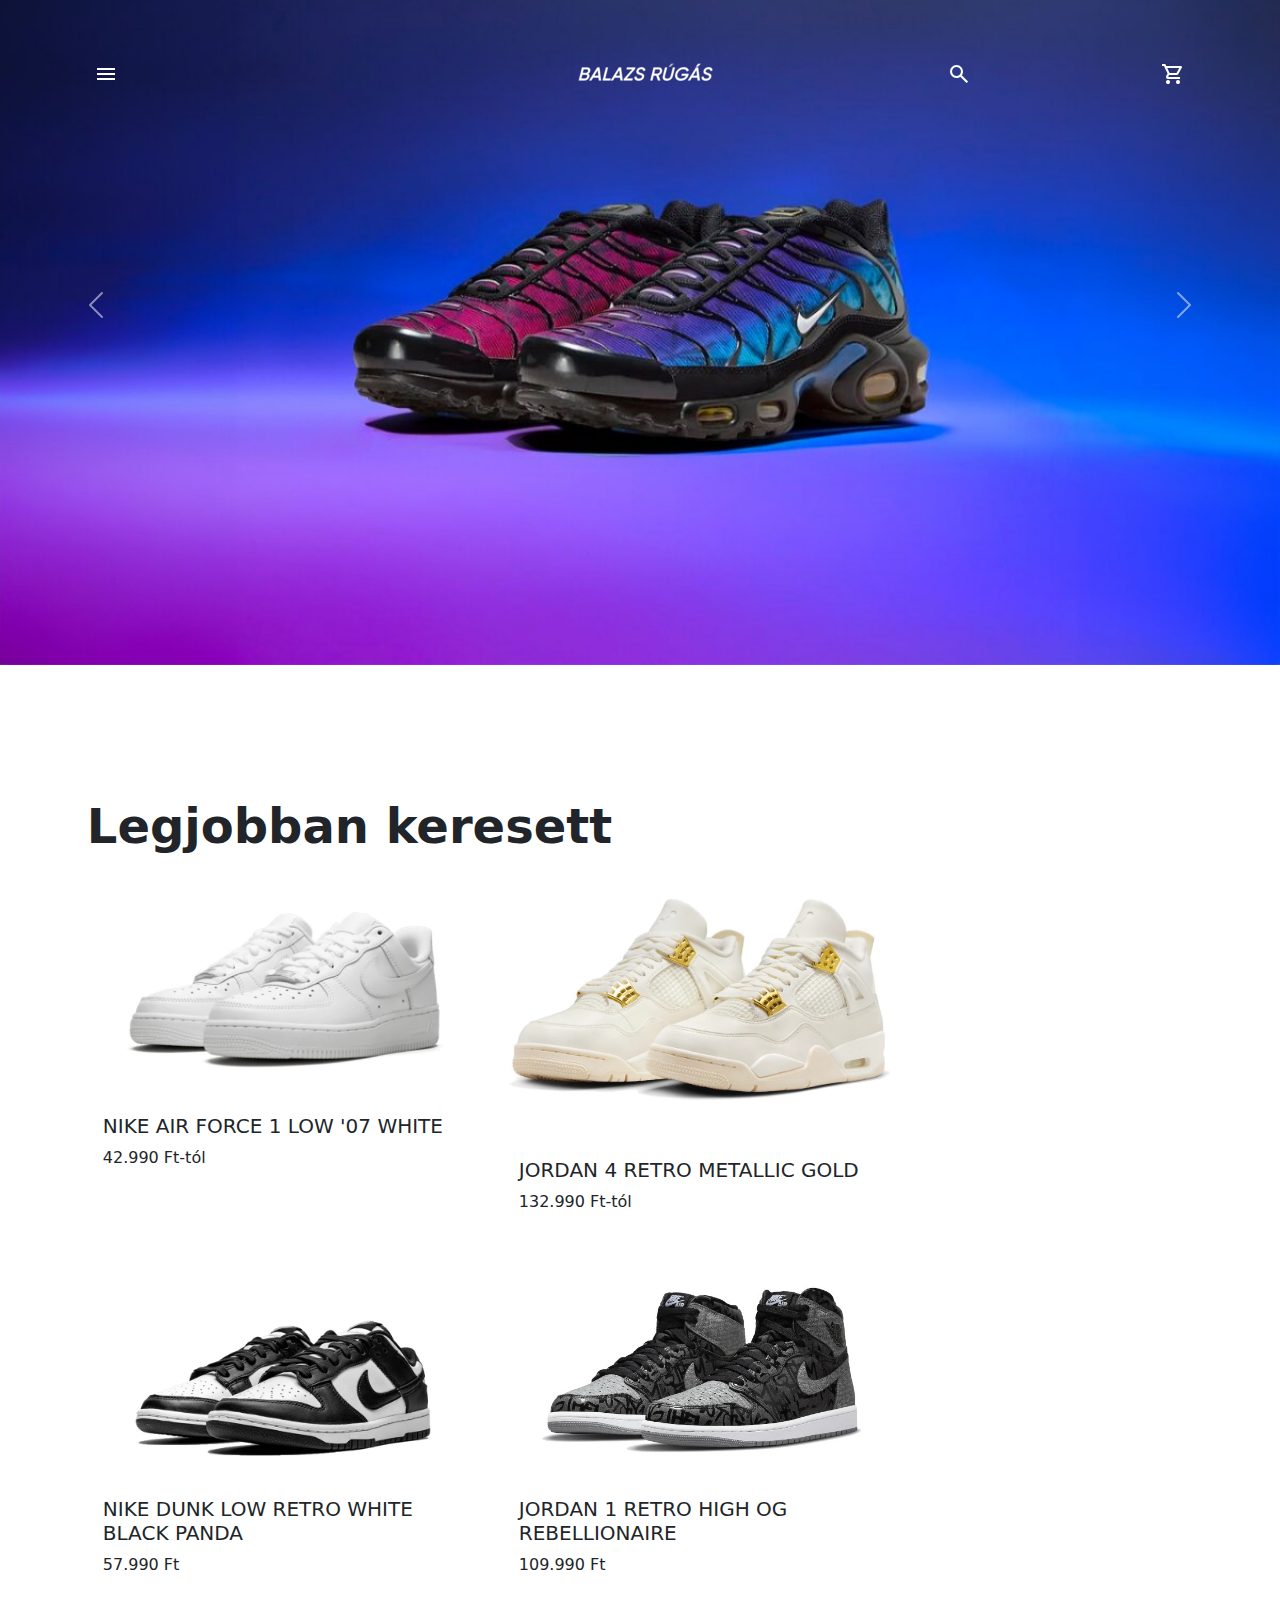
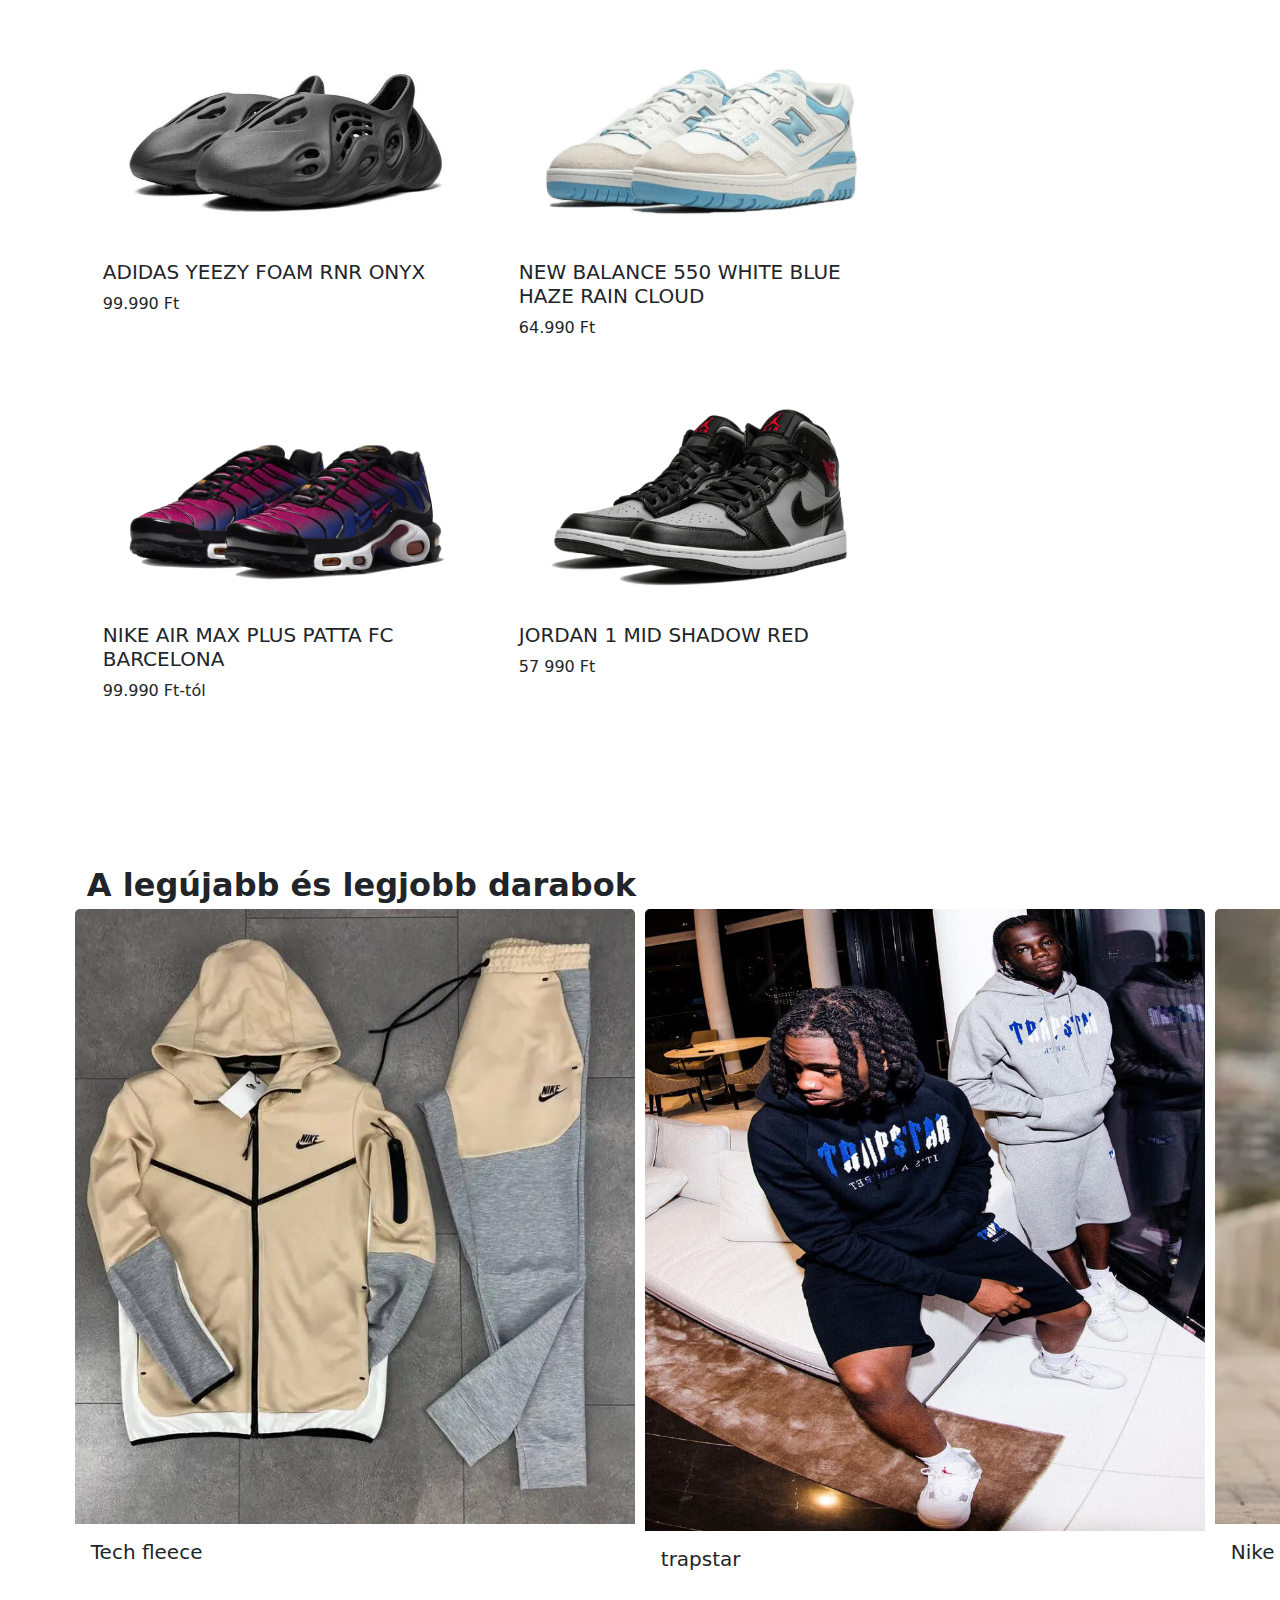
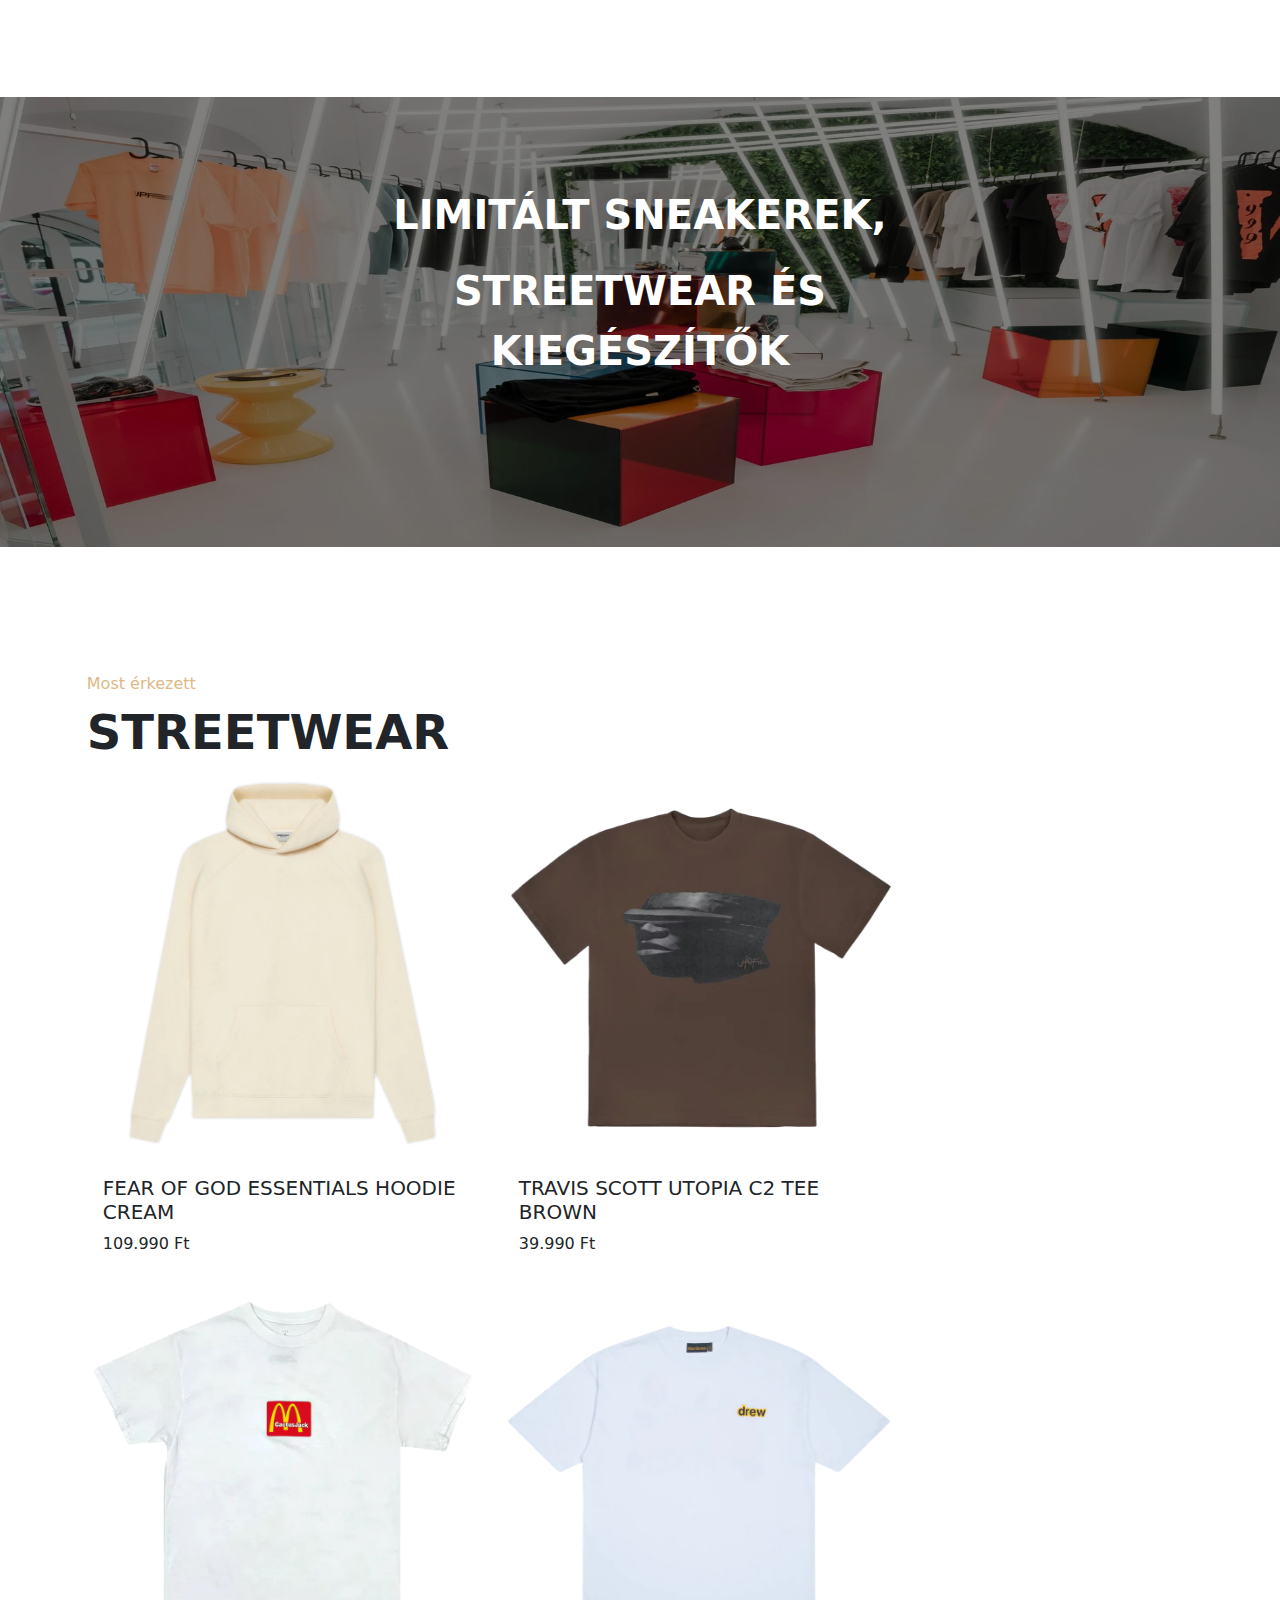
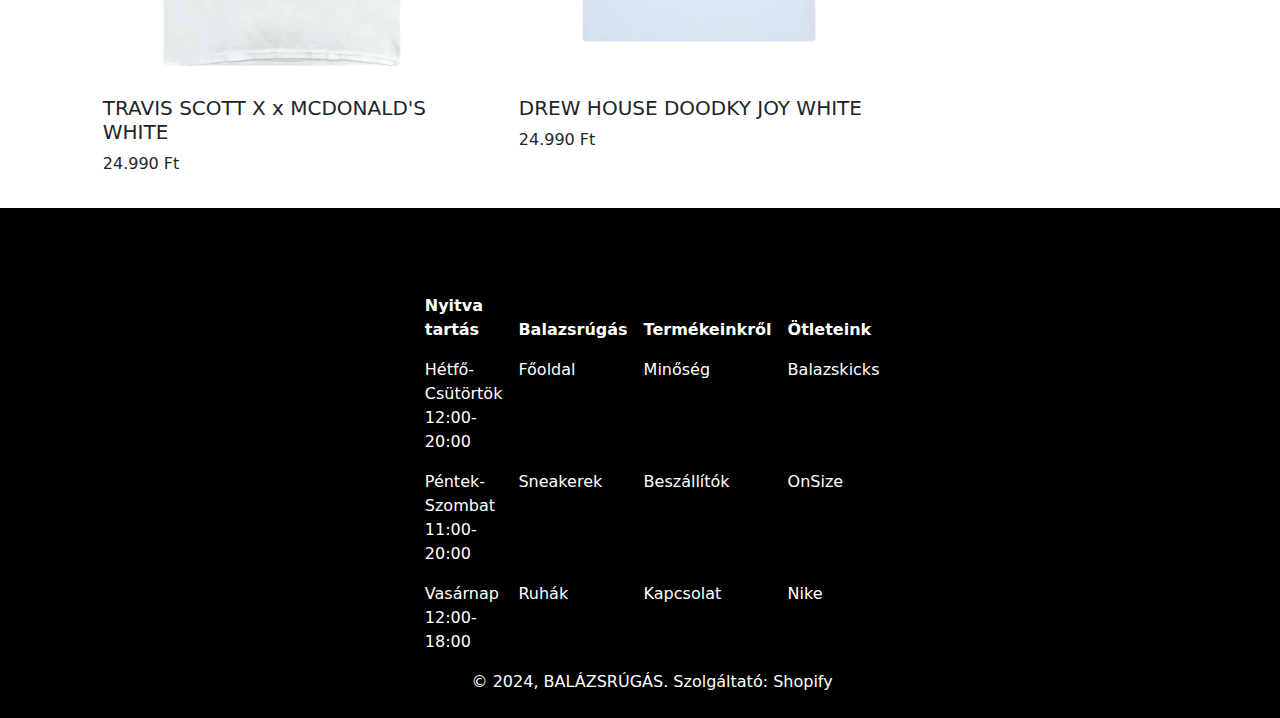
<file: index.html>
<!DOCTYPE html>
<html lang="hu">
  <head>
    <meta charset="UTF-8" />
    <meta name="viewport" content="width=device-width, initial-scale=1.0" />
    <title>Balázsrúgás</title>
    <link
      rel="icon"
      type="image/x-icon"
      href="kereso-img/balazs-kicks-keresoBR.png"
    />

    <link
      href="https://cdn.jsdelivr.net/npm/bootstrap@5.3.3/dist/css/bootstrap.min.css"
      rel="stylesheet"
      integrity="sha384-QWTKZyjpPEjISv5WaRU9OFeRpok6YctnYmDr5pNlyT2bRjXh0JMhjY6hW+ALEwIH"
      crossorigin="anonymous"
    />
    <script
      src="https://cdn.jsdelivr.net/npm/bootstrap@5.3.3/dist/js/bootstrap.bundle.min.js"
      integrity="sha384-YvpcrYf0tY3lHB60NNkmXc5s9fDVZLESaAA55NDzOxhy9GkcIdslK1eN7N6jIeHz"
      crossorigin="anonymous"
    ></script>
    <link
      rel="stylesheet"
      href="https://fonts.googleapis.com/css2?family=Material+Symbols+Outlined:opsz,wght,FILL,GRAD@20..48,100..700,0..1,-50..200"
    />
    <script src="https://ajax.googleapis.com/ajax/libs/jquery/3.7.1/jquery.min.js"></script>
    <link rel="stylesheet" href="style.css" />
  </head>
  <body>
    <!-- nav !important -->

    <!-- hamburger -->

    <nav class="navbar">
      <div class="container">
        <div class="nav-item">
          <button
            class="btn btn-primary"
            type="button"
            data-bs-toggle="offcanvas"
            data-bs-target="#offcanvasWithBothOptions"
            aria-controls="offcanvasWithBothOptions"
          >
            <span class="material-symbols-outlined">menu</span>
          </button>
        </div>
        <div
          class="offcanvas offcanvas-start customoffcanvas"
          data-bs-scroll="true"
          id="offcanvasWithBothOptions"
          aria-labelledby="offcanvasWithBothOptions"
        >
          <div class="offcanvas-header">
            <button
              type="button"
              class="btn-close"
              data-bs-dismiss="offcanvas"
              aria-label="Close"
            ></button>
          </div>
          <div class="offcanvas-body">
            <ul>
              <li><a href="index.html" target="_self">Főoldal</a></li>

              <li class="nav-item dropdown">
                <a
                  class="nav-link dropdown-toggle"
                  href="#"
                  id="navbarDropdown1"
                  role="button"
                  data-bs-toggle="dropdown"
                  aria-expanded="false"
                >
                  Sneakers
                </a>
                <ul class="dropdown-menu border border-0">
                  <li>
                    <a class="dropdown-item" href="jordan.html" target="_self"
                      >Jordan</a
                    >
                  </li>
                  <li>
                    <a class="dropdown-item" href="dunk.html" target="_self"
                      >Dunk</a
                    >
                  </li>
                  <li>
                    <a class="dropdown-item" href="nikeTn.html" target="_self"
                      >Nike Tn</a
                    >
                  </li>
                </ul>
              </li>

              <script src="https://cdn.jsdelivr.net/npm/bootstrap@5.3.0/dist/js/bootstrap.bundle.min.js"></script>

              <li>
                <a href="ruhak.html" target="_self">Ruhák</a>
              </li>
            </ul>
          </div>
        </div>

        <!-- logo -->

        <a
          class="navbar-brand"
          href="index.html"
          target="_self"
          style="margin-top: -1%"
        >
          <img src="logo/oldal-logo.png" alt="oldal-logo" />
        </a>

        <!-- search -->

        <div class="nav-item">
          <button
            class="btn btn-secondary"
            type="button"
            data-bs-toggle="offcanvas"
            data-bs-target="#offcanvasRight"
            aria-controls="offcanvasRight"
          >
            <span class="material-symbols-outlined">search</span>
          </button>

          <div
            class="offcanvas offcanvas-end"
            id="offcanvasRight"
            aria-labelledby="offcanvasRight"
          >
            <div class="offcanvas-header">
              <button
                type="button"
                class="btn-close"
                data-bs-dismiss="offcanvas"
                aria-label="Close"
              ></button>
            </div>
            <div class="offcanvas-body">
              <input
                class="form-control border border-0"
                id="myInput"
                type="text"
                placeholder="kereses..."
              />
              <hr />
            </div>
          </div>
        </div>

        <!-- cart -->

        <div class="nav-item">
          <button
            class="btn btn-third"
            type="button"
            data-bs-toggle="offcanvas"
            data-bs-target="#offcanvasRightCart"
            aria-controls="offcanvasRightCart"
          >
            <span class="material-symbols-outlined">shopping_cart</span>
          </button>
          <div
            class="offcanvas offcanvas-end"
            id="offcanvasRightCart"
            aria-labelledby="offcanvasRightCart"
          >
            <div class="offcanvas-header">
              <button
                type="button"
                class="btn-close"
                data-bs-dismiss="offcanvas"
                aria-label="Close"
              ></button>
            </div>
            <div class="offcanvas-body3">
              <span class="material-symbols-outlined">shopping_cart</span>
              <div class="number">0</div>
              <div class="kosar">A kosarad üres</div>
            </div>
          </div>
        </div>
      </div>
    </nav>
    <script src="https://cdn.jsdelivr.net/npm/bootstrap@5.3.0/dist/js/bootstrap.bundle.min.js"></script>

    <!-- slider -->
    <header>
      <div id="carouselExampleFade" class="carousel slide carousel-fade">
        <div class="carousel-inner">
          <div class="carousel-item active">
            <img
              src="slider-img/slider1.jpg"
              class="d-block w-100"
              alt="slider-kép"
            />
          </div>
          <div class="carousel-item">
            <img
              src="slider-img/slider2.png"
              class="d-block w-100"
              alt="slider-kép"
            />
          </div>
          <div class="carousel-item">
            <img
              src="slider-img/slider3.jpg"
              class="d-block w-100"
              alt="slider-kép"
            />
          </div>
          <div class="carousel-item">
            <img
              src="slider-img/slider4.png"
              class="d-block w-100"
              alt="slider-kép"
            />
          </div>
        </div>
        <button
          class="carousel-control-prev kovi"
          type="button"
          data-bs-target="#carouselExampleFade"
          data-bs-slide="prev"
        >
          <span class="carousel-control-prev-icon" aria-hidden="true"></span>
          <span class="visually-hidden">Previous</span>
        </button>
        <button
          class="carousel-control-next kovi"
          type="button"
          data-bs-target="#carouselExampleFade"
          data-bs-slide="next"
        >
          <span class="carousel-control-next-icon" aria-hidden="true"></span>
          <span class="visually-hidden">Next</span>
        </button>
      </div>
    </header>

    <!-- cardok -->

    <main>
      <div class="container-fluid">
        <div class="row">
          <div class="bestseller">Legjobban keresett</div>

          <div
            class="card col-6 col-md-4 col-lg-3 col-xl-2 border border-0 mb-3"
          >
            <a href="af1.html" target="_self"
              ><img
                class="card-img-top af1"
                src="card-img/card-airforce1oldal.jpg"
                alt="NIKE AIR FORCE 1 LOW '07 WHITE"
            /></a>
            <div class="card-body">
              <h5 class="card-title">NIKE AIR FORCE 1 LOW '07 WHITE</h5>
              <p class="card-text">42.990 Ft-tól</p>
            </div>
          </div>

          <div
            class="card col-6 col-md-4 col-lg-3 col-xl-2 border border-0 mb-3"
          >
            <img
              class="card-img-top jordan4gold"
              src="card-img/card-jordan4.jpg"
              alt="JORDAN 4 RETRO METALLIC GOLD"
            />
            <div class="card-body">
              <h5 class="card-title">JORDAN 4 RETRO METALLIC GOLD</h5>
              <p class="card-text">132.990 Ft-tól</p>
            </div>
          </div>

          <div
            class="card col-6 col-md-4 col-lg-3 col-xl-2 border border-0 mb-3"
          >
            <img
              class="card-img-top panda2"
              src="card-img/card-pandaoldal.jpg"
              alt="NIKE DUNK LOW RETRO WHITE BLACK PANDA"
            />
            <div class="card-body">
              <h5 class="card-title">NIKE DUNK LOW RETRO WHITE BLACK PANDA</h5>
              <p class="card-text">57.990 Ft</p>
            </div>
          </div>

          <div
            class="card col-6 col-md-4 col-lg-3 col-xl-2 border border-0 mb-3"
          >
            <img
              class="card-img-top szurke-elol"
              src="card-img/card-jordan1-retro-high.jpg"
              alt="JORDAN 1 RETRO HIGH OG REBELLIONAIRE"
            />
            <div class="card-body">
              <h5 class="card-title">JORDAN 1 RETRO HIGH OG REBELLIONAIRE</h5>
              <p class="card-text">109.990 Ft</p>
            </div>
          </div>

          <!-- 2.sor -->

          <div
            class="card col-6 col-md-4 col-lg-3 col-xl-2 border border-0 mb-3"
          >
            <img
              class="card-img-top yzRNR"
              src="card-img/card-yezzy-oldal.jpg"
              alt="ADIDAS YEEZY FOAM RNR ONYX"
            />
            <div class="card-body">
              <h5 class="card-title">ADIDAS YEEZY FOAM RNR ONYX</h5>
              <p class="card-text">99.990 Ft</p>
            </div>
          </div>

          <div
            class="card col-6 col-md-4 col-lg-3 col-xl-2 border border-0 mb-3"
          >
            <img
              class="card-img-top newbalance"
              src="card-img/card-NBoldal.jpg"
              alt=" NEW BALANCE 550 WHITE BLUE HAZE RAIN CLOUD"
            />
            <div class="card-body">
              <h5 class="card-title">
                NEW BALANCE 550 WHITE BLUE HAZE RAIN CLOUD
              </h5>
              <p class="card-text">64.990 Ft</p>
            </div>
          </div>
          <div
            class="card col-6 col-md-4 col-lg-3 col-xl-2 border border-0 mb-3"
          >
            <img
              class="card-img-top tntbarca"
              src="card-img/card-tnfront.jpg"
              alt="NIKE AIR MAX PLUS PATTA FC BARCELONA"
            />
            <div class="card-body">
              <h5 class="card-title">NIKE AIR MAX PLUS PATTA FC BARCELONA</h5>
              <p class="card-text">99.990 Ft-tól</p>
            </div>
          </div>
          <div
            class="card col-6 col-md-4 col-lg-3 col-xl-2 border border-0 mb-3"
          >
            <img
              class="card-img-top smoke-elol"
              src="card-img/card-jordan1front.jpg"
              alt="JORDAN 1 MID SHADOW RED"
            />
            <div class="card-body">
              <h5 class="card-title">JORDAN 1 MID SHADOW RED</h5>
              <p class="card-text">57 990 Ft</p>
            </div>
          </div>
        </div>
      </div>

      <!-- big picture -->

      <section class="container-fluid">
        <div class="row rownospacebig">
          <div class="fejlec-bigpicture">A legújabb és legjobb darabok</div>

          <div class="swiper">
            <div class="swiper-wrapper">
              <div class="swiper-slide">
                <div class="card border border-0">
                  <a href="ruhak.html" target="_self">
                    <img
                      class="card-img-top img-fluid custom-big"
                      src="big-img/tecsflecs2.webp"
                      alt="tech fleece"
                    />
                  </a>
                  <div class="card-body">
                    <h5 class="card-title">Tech fleece</h5>
                  </div>
                </div>
              </div>
              <div class="swiper-wrapper">
                <div class="swiper-slide">
                  <div class="card border border-0">
                    <a href="ruhak.html" target="_self">
                      <img
                        class="card-img-top img-fluid custom-big"
                        src="big-img/trapstar.jpg"
                        alt="trapstar"
                      />
                    </a>
                    <div class="card-body">
                      <h5 class="card-title">trapstar</h5>
                    </div>
                  </div>
                </div>
                <div class="swiper-wrapper">
                  <div class="swiper-slide">
                    <div class="card border border-0">
                      <a href="ruhak.html" target="_self">
                        <img
                          class="card-img-top img-fluid custom-big"
                          src="big-img/nikepro.jpg"
                          alt="nikepro"
                        />
                      </a>
                      <div class="card-body">
                        <h5 class="card-title">Nike Pro</h5>
                      </div>
                    </div>
                  </div>
                  <div class="swiper-wrapper"></div>
                </div>
              </div>
            </div>
          </div>
        </div>
      </section>

      <!-- elvalaszto kep -->

      <article class="elvalasztocontainer">
        <div class="row2">
          <div class="col-12 col-md-12 col-lg-12 col-xl-12 elvalaszt">
            <img
              src="elvalaszto-img/elvalaszto.jpg"
              class="img-fluid"
              alt="elvalaszto-kép"
            />

            <div class="container">
              <div class="justify-content-center">
                <div class="col-12 col-md-8 col-lg-6">
                  <div class="text-center szovegelvalasz">
                    <p><span>LIMITÁLT SNEAKEREK,</span></p>
                    <p><span>STREETWEAR ÉS KIEGÉSZÍTŐK</span></p>
                  </div>
                </div>
              </div>
            </div>
          </div>
        </div>
      </article>

      <!-- masik sor -->

      <div class="container-fluid">
        <div class="row rownospace">
          <span class="mosterkezett">Most érkezett</span>
          <div class="bestseller">STREETWEAR</div>
          <div
            class="card col-6 col-md-4 col-lg-3 col-xl-2 border border-0 mb-3"
          >
            <img
              class="card-img-top essential"
              src="streetwear-img/pulcsi_essential.png"
              alt="streetwear-fearofgod"
            />
            <div class="card-body">
              <h5 class="card-title">FEAR OF GOD ESSENTIALS HOODIE CREAM</h5>
              <p class="card-text">109.990 Ft</p>
            </div>
          </div>

          <div
            class="card col-6 col-md-4 col-lg-3 col-xl-2 border border-0 mb-3"
          >
            <img
              class="card-img-top barnapóló"
              src="streetwear-img/póló_barna.png"
              alt="streetwear-braveststudio"
            />
            <div class="card-body">
              <h5 class="card-title">TRAVIS SCOTT UTOPIA C2 TEE BROWN</h5>
              <p class="card-text">39.990 Ft</p>
            </div>
          </div>

          <div
            class="card col-6 col-md-4 col-lg-3 col-xl-2 border border-0 mb-3"
          >
            <img
              class="card-img-top pólómc"
              src="streetwear-img/póló_mc.png"
              alt="streetwear-shorts"
            />
            <div class="card-body">
              <h5 class="card-title">TRAVIS SCOTT X x MCDONALD'S WHITE</h5>
              <p class="card-text">24.990 Ft</p>
            </div>
          </div>

          <div
            class="card col-6 col-md-4 col-lg-3 col-xl-2 border border-0 mb-3"
          >
            <img
              class="card-img-top pólóvilagos"
              src="streetwear-img/póló_vilagos.png"
              alt="streetwear-hoodie"
            />
            <div class="card-body">
              <h5 class="card-title">DREW HOUSE DOODKY JOY WHITE</h5>
              <p class="card-text">24.990 Ft</p>
            </div>
          </div>
        </div>
      </div>
    </main>

    <footer>
      <div class="container">
        <div class="row5">
          <div class="col-12">
            <div class="table-responsive">
              <table class="table border-4 customtab">
                <thead class="">
                  <tr>
                    <th scope="col" class="border-0 hatter">Nyitva tartás</th>
                    <th scope="col" class="border-0 hatter">Balazsrúgás</th>
                    <th scope="col" class="border-0 hatter">Termékeinkről</th>
                    <th scope="col" class="border-0 hatter">Ötleteink</th>
                  </tr>
                </thead>
                <tbody>
                  <tr>
                    <td class="border-0 hatter">Hétfő-Csütörtök 12:00-20:00</td>
                    <td class="border-0 hatter">
                      <a href="index.html" target="_self">Főoldal</a>
                    </td>
                    <td class="border-0 hatter"><a href="#">Minőség</a></td>
                    <td class="border-0 hatter">
                      <a href="https://balazskicks.com/" target="_blank"
                        >Balazskicks</a
                      >
                    </td>
                  </tr>
                  <tr>
                    <td class="border-0 hatter">Péntek-Szombat 11:00-20:00</td>
                    <td class="border-0 hatter">
                      <a href="dunk.html" target="_self">Sneakerek</a>
                    </td>
                    <td class="border-0 hatter"><a href="#">Beszállítók</a></td>
                    <td class="border-0 hatter">
                      <a href="https://onsize.eu/" target="_blank">OnSize</a>
                    </td>
                  </tr>
                  <tr>
                    <td class="border-0 hatter">Vasárnap 12:00-18:00</td>
                    <td class="border-0 hatter">
                      <a href="ruhak.html" target="_self">Ruhák</a>
                    </td>
                    <td class="border-0 hatter"><a href="#">Kapcsolat</a></td>
                    <td class="border-0 hatter">
                      <a href="https://www.nike.com/hu/" target="_blank"
                        >Nike</a
                      >
                    </td>
                  </tr>
                  <tr>
                    <td colspan="4" class="border-0 text-center hatter">
                      © 2024, BALÁZSRÚGÁS. Szolgáltató: Shopify
                    </td>
                  </tr>
                </tbody>
              </table>
            </div>
          </div>
        </div>
      </div>
    </footer>
  </body>
</html>
</file>
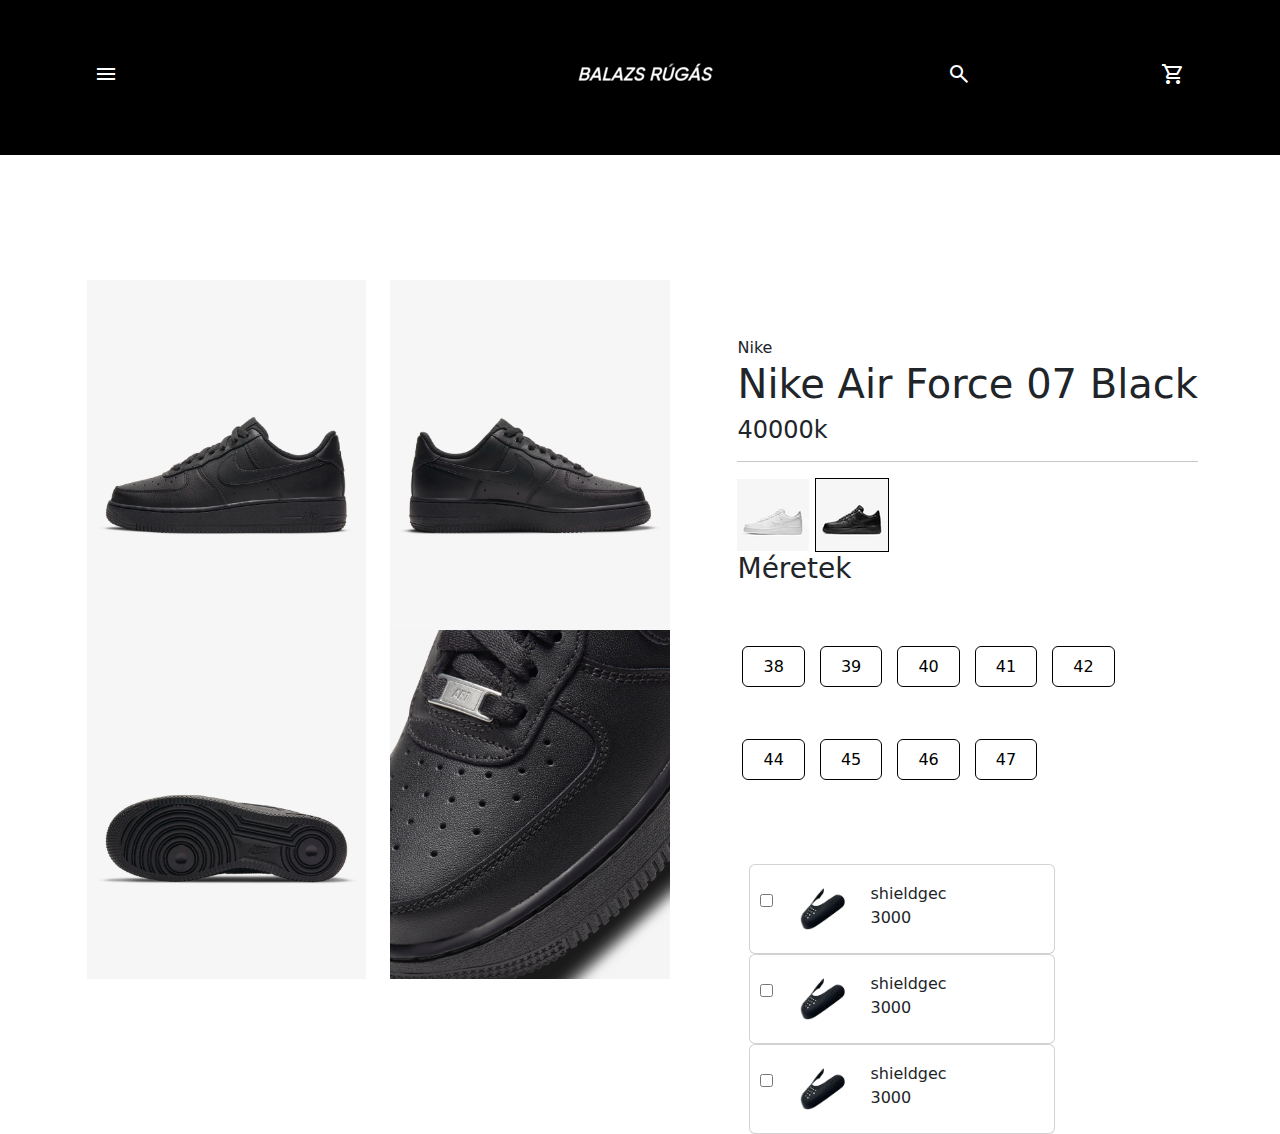
<file: af1-black.html>
<!DOCTYPE html>
<html lang="en">
  <head>
    <meta charset="UTF-8" />
    <meta name="viewport" content="width=device-width, initial-scale=1.0" />
    <title>Document</title>
    <link
      href="https://cdn.jsdelivr.net/npm/bootstrap@5.3.3/dist/css/bootstrap.min.css"
      rel="stylesheet"
      integrity="sha384-QWTKZyjpPEjISv5WaRU9OFeRpok6YctnYmDr5pNlyT2bRjXh0JMhjY6hW+ALEwIH"
      crossorigin="anonymous"
    />
    <script
      src="https://cdn.jsdelivr.net/npm/bootstrap@5.3.3/dist/js/bootstrap.bundle.min.js"
      integrity="sha384-YvpcrYf0tY3lHB60NNkmXc5s9fDVZLESaAA55NDzOxhy9GkcIdslK1eN7N6jIeHz"
      crossorigin="anonymous"
    ></script>
    <link
      rel="stylesheet"
      href="https://fonts.googleapis.com/css2?family=Material+Symbols+Outlined:opsz,wght,FILL,GRAD@20..48,100..700,0..1,-50..200"
    />
    <script src="https://ajax.googleapis.com/ajax/libs/jquery/3.7.1/jquery.min.js"></script>
    <link rel="stylesheet" href="style.css" />
  </head>
  <body class="custom-background-black">
    <nav class="navbar navbar-black">
      <div class="container">
        <div class="nav-item">
          <button
            class="btn btn-primary"
            type="button"
            data-bs-toggle="offcanvas"
            data-bs-target="#offcanvasWithBothOptions"
            aria-controls="offcanvasWithBothOptions"
          >
            <span class="material-symbols-outlined">menu</span>
          </button>
        </div>
        <div
          class="offcanvas offcanvas-start customoffcanvas"
          data-bs-scroll="true"
          id="offcanvasWithBothOptions"
          aria-labelledby="offcanvasWithBothOptions"
        >
          <div class="offcanvas-header">
            <button
              type="button"
              class="btn-close"
              data-bs-dismiss="offcanvas"
              aria-label="Close"
            ></button>
          </div>
          <div class="offcanvas-body">
            <ul>
              <li><a href="index.html" target="_self">Főoldal</a></li>

              <li class="nav-item dropdown">
                <a
                  class="nav-link dropdown-toggle"
                  href="#"
                  id="navbarDropdown"
                  role="button"
                  data-bs-toggle="dropdown"
                  aria-expanded="false"
                >
                  Sneakers
                </a>
                <ul
                  class="dropdown-menu border border-0"
                  aria-labelledby="navbarDropdown"
                >
                  <li>
                    <a class="dropdown-item" href="jordan.html">Jordan</a>
                  </li>
                  <li><a class="dropdown-item" href="dunk.html">Dunk</a></li>
                  <li>
                    <a class="dropdown-item" href="nikeTn.html">Nike Tn</a>
                  </li>
                </ul>
              </li>
              <script src="https://cdn.jsdelivr.net/npm/bootstrap@5.3.0/dist/js/bootstrap.bundle.min.js"></script>

              <li>
                <a href="ruhak.html" target="_self">Ruhák</a>
              </li>
            </ul>
          </div>
        </div>

        <!-- logo -->

        <a
          class="navbar-brand"
          href="index.html"
          target="_self"
          style="margin-top: -1%"
        >
          <img src="logo/oldal-logo.png" alt="Bootstrap" />
        </a>

        <!-- search -->

        <div class="nav-item">
          <button
            class="btn btn-secondary"
            type="button"
            data-bs-toggle="offcanvas"
            data-bs-target="#offcanvasRight"
            aria-controls="offcanvasRight"
          >
            <span class="material-symbols-outlined">search</span>
          </button>

          <div
            class="offcanvas offcanvas-end"
            id="offcanvasRight"
            aria-labelledby="offcanvasRight"
          >
            <div class="offcanvas-header">
              <button
                type="button"
                class="btn-close"
                data-bs-dismiss="offcanvas"
                aria-label="Close"
              ></button>
            </div>
            <div class="offcanvas-body">
              <input
                class="form-control border border-0"
                id="myInput"
                type="text"
                placeholder="kereses..."
              />
              <hr />
            </div>
          </div>
        </div>

        <!-- cart -->

        <div class="nav-item">
          <button
            class="btn btn-third"
            type="button"
            data-bs-toggle="offcanvas"
            data-bs-target="#offcanvasRightCart"
            aria-controls="offcanvasRightCart"
          >
            <span class="material-symbols-outlined">shopping_cart</span>
          </button>
          <div
            class="offcanvas offcanvas-end"
            id="offcanvasRightCart"
            aria-labelledby="offcanvasRightCart"
          >
            <div class="offcanvas-header">
              <button
                type="button"
                class="btn-close"
                data-bs-dismiss="offcanvas"
                aria-label="Close"
              ></button>
            </div>
            <div class="offcanvas-body3">
              <span class="material-symbols-outlined">shopping_cart</span>
              <div class="number">0</div>
              <div class="kosar">A kosarad üres</div>
            </div>
          </div>
        </div>
      </div>
    </nav>
    <script src="https://cdn.jsdelivr.net/npm/bootstrap@5.3.0/dist/js/bootstrap.bundle.min.js"></script>

    <main>
      <div class="leiras">
        <div class="container">
          <div class="content jobb">
            Nike
            <h1>Nike Air Force 07 Black</h1>
            <h4>40000k</h4>
            <hr />

            <div class="cipok">
              <a href="af1.html"
                ><img
                  src="shoe-buying-miniicon/air-force-1-07-ferficipo-CFVMS0.png"
                  alt=""
              /></a>
              <a href="af1-black.html"
                ><img
                  src="shoe-buying-miniicon/feketeaf1-kicsi.png"
                  id="aktiv"
                  alt=""
              /></a>
            </div>

            <h3>Méretek</h3>
            <div class="meretek">
              <span>38</span> <span>39</span> <span>40</span> <span>41</span>
              <span>42</span>
            </div>
            <div class="meretek">
              <span>44</span> <span>45</span> <span>46</span> <span>47</span>
            </div>

            <div class="container-fluid shieldek">
              <div class="card shield">
                <div class="checkbox"><input type="checkbox" /></div>
                <div class="kepp">
                  <img
                    src="shoe-buying-img/shield1.avif"
                    class="img-fluid"
                    alt=""
                  />
                </div>
                <div class="shieldleiras">shieldgec</div>
                <div class="shieldara">3000</div>
              </div>
              <div class="card shield">
                <div class="checkbox"><input type="checkbox" /></div>
                <div class="kepp">
                  <img
                    src="shoe-buying-img/shield1.avif"
                    class="img-fluid"
                    alt=""
                  />
                </div>
                <div class="shieldleiras">shieldgec</div>
                <div class="shieldara">3000</div>
              </div>
              <div class="card shield">
                <div class="checkbox"><input type="checkbox" /></div>
                <div class="kepp">
                  <img
                    src="shoe-buying-img/shield1.avif"
                    class="img-fluid"
                    alt=""
                  />
                </div>
                <div class="shieldleiras">shieldgec</div>
                <div class="shieldara">3000</div>
              </div>
            </div>
          </div>
        </div>
      </div>

      <aside class="kep">
        <div class="container-fluid">
          <div class="row">
            <div class="col-md-6">
              <img
                src="shoe-buying-img/af1-black-1kep.png"
                class="img-fluid"
                alt=""
              />
            </div>
            <div class="col-md-6">
              <img
                src="shoe-buying-img/af1-black-2kep.png"
                class="img-fluid"
                alt=""
              />
            </div>
            <div class="col-md-6">
              <img
                src="shoe-buying-img/af-1black-3kep.png"
                class="img-fluid"
                alt=""
              />
            </div>
            <div class="col-md-6">
              <img
                src="shoe-buying-img/af1-black-4kep.jpg"
                class="img-fluid"
                alt=""
              />
            </div>
          </div>
        </div>
      </aside>
    </main>
  </body>
</html>
</file>
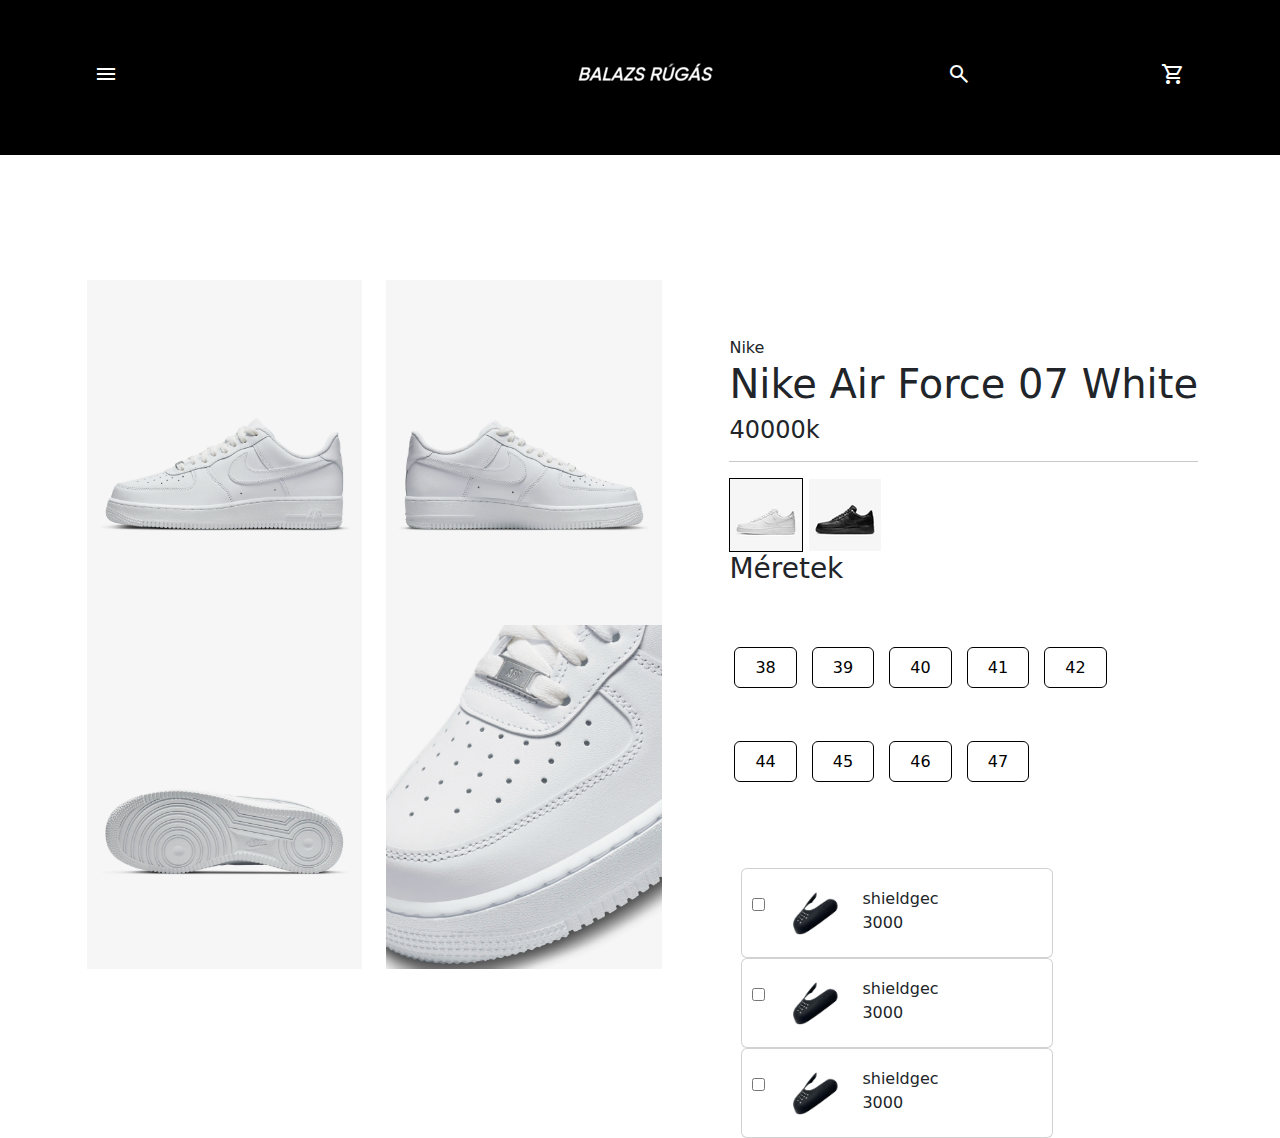
<file: af1.html>
<!DOCTYPE html>
<html lang="en">
<head>
    <meta charset="UTF-8">
    <meta name="viewport" content="width=device-width, initial-scale=1.0">
    <title>Document</title>
    <link href="https://cdn.jsdelivr.net/npm/bootstrap@5.3.3/dist/css/bootstrap.min.css" rel="stylesheet" integrity="sha384-QWTKZyjpPEjISv5WaRU9OFeRpok6YctnYmDr5pNlyT2bRjXh0JMhjY6hW+ALEwIH" crossorigin="anonymous">
    <script src="https://cdn.jsdelivr.net/npm/bootstrap@5.3.3/dist/js/bootstrap.bundle.min.js" integrity="sha384-YvpcrYf0tY3lHB60NNkmXc5s9fDVZLESaAA55NDzOxhy9GkcIdslK1eN7N6jIeHz" crossorigin="anonymous"></script>
    <link rel="stylesheet" href="https://fonts.googleapis.com/css2?family=Material+Symbols+Outlined:opsz,wght,FILL,GRAD@20..48,100..700,0..1,-50..200" />
    <script src="https://ajax.googleapis.com/ajax/libs/jquery/3.7.1/jquery.min.js"></script>
    <link rel="stylesheet" href="style.css">
</head>
<body class="custom-background-white" >
    



  <nav class="navbar navbar-black" >
    <div class="container">
      <div class="nav-item">
        <button class="btn btn-primary" type="button"  data-bs-toggle="offcanvas" data-bs-target="#offcanvasWithBothOptions" aria-controls="offcanvasWithBothOptions">
          <span class="material-symbols-outlined">menu</span>
        </button>
      </div>
        <div class="offcanvas offcanvas-start customoffcanvas" data-bs-scroll="true"  id="offcanvasWithBothOptions" aria-labelledby="offcanvasWithBothOptions">
          <div class="offcanvas-header">
            <button type="button" class="btn-close" data-bs-dismiss="offcanvas" aria-label="Close"></button>
          </div>
          <div class="offcanvas-body">
            <ul>
              <a href="index.html" target="_self">
                <li>Főoldal</li>
              </a>
              
              <li class="nav-item dropdown">
                <a class="nav-link dropdown-toggle" href="#" id="navbarDropdown" role="button" data-bs-toggle="dropdown" aria-expanded="false">
                  Sneakers
                </a>
                <ul class="dropdown-menu border border-0" aria-labelledby="navbarDropdown">
                  <li><a class="dropdown-item" href="jordan.html">Jordan</a></li>
                  <li><a class="dropdown-item" href="dunk.html">Dunk</a></li>
                  <li><a class="dropdown-item" href="#">Nike Tn</a></li>
                </ul>
              </li>
              <script src="https://cdn.jsdelivr.net/npm/bootstrap@5.3.0/dist/js/bootstrap.bundle.min.js"></script>

               
          
              <a href="ruhak.html">
                <li>
                  Ruhák
                </li>
              </a>
          

            </ul>
          </div>
        </div>
     
    

<!-- logo -->


      <a class="navbar-brand" href="index.html" target="_self" style="margin-top: -1%;">
        <img src="logo/logo-oldal (1).png" alt="Bootstrap">
      </a>



<!-- search -->


      <div class="nav-item">
        <button class="btn btn-secondary" type="button" data-bs-toggle="offcanvas" data-bs-target="#offcanvasRight" aria-controls="offcanvasRight">
          <span class="material-symbols-outlined">search</span>
        </button>
     
        <div class="offcanvas offcanvas-end"  id="offcanvasRight" aria-labelledby="offcanvasRight">
          <div class="offcanvas-header">
            <button type="button" class="btn-close" data-bs-dismiss="offcanvas" aria-label="Close"></button>
          </div>
          <div class="offcanvas-body">
            

         
          
              <input class="form-control border border-0 " id="myInput" type="text" placeholder="kereses...">
              <hr>

            




          </div>
        </div>
      </div>

      
         
<!-- cart -->


      <div class="nav-item">
        <button class="btn btn-third" type="button" data-bs-toggle="offcanvas" data-bs-target="#offcanvasRightCart" aria-controls="offcanvasRightCart">
          <span class="material-symbols-outlined">shopping_cart</span>
        </button>
        <div class="offcanvas offcanvas-end"  id="offcanvasRightCart" aria-labelledby="offcanvasRightCart">
          <div class="offcanvas-header">
            <button type="button" class="btn-close" data-bs-dismiss="offcanvas" aria-label="Close"></button>
          </div>
          <div class="offcanvas-body3">
            

            <span class="material-symbols-outlined">shopping_cart</span> <div class="number">0</div>
           <div class="kosar">A kosarad üres</div>


          </div>
        </div>
      </div>
    </div>
</nav>
       <script src="https://cdn.jsdelivr.net/npm/bootstrap@5.3.0/dist/js/bootstrap.bundle.min.js"></script> 
    
    

<main>

    
 
<div class="leiras">

  <div class="container">


 

  <div class="content jobb">
    Nike
  <h1>Nike Air Force 07 White</h1>
  <h4>40000k</h4>
  <hr>



  
<div class="cipok">
<img src="shoe-buying-miniicon/air-force-1-07-ferficipo-CFVMS0.png" id="aktiv" alt="">
<a href="af1-black.html"><img src="shoe-buying-miniicon/feketeaf1-kicsi.png" alt=""></a>


</div>


  <h3>Méretek</h3>
<div class="meretek">
<span>38</span> <span>39</span> <span>40</span> <span>41</span>  <span>42</span>   
</div>
<div class="meretek">
<span>44</span> <span>45</span> <span>46</span> <span>47</span>  
</div>




 <div class="container-fluid shieldek">
<div class="card shield">

  <div class="checkbox"><input type="checkbox"></div>
<div class="kepp"><img src="shoe-buying-img/shield1.avif" class="img-fluid" width="30%" alt=""></div>
<div class="shieldleiras">shieldgec</div>
<div class="shieldara">3000</div>

</div>
<div class="card shield">

  <div class="checkbox"><input type="checkbox"></div>
<div class="kepp"><img src="shoe-buying-img/shield1.avif" class="img-fluid" width="30%" alt=""></div>
<div class="shieldleiras">shieldgec</div>
<div class="shieldara">3000</div>

</div>
<div class="card shield">

  <div class="checkbox"><input type="checkbox"></div>
<div class="kepp"><img src="shoe-buying-img/shield1.avif" class="img-fluid" width="30%" alt=""></div>
<div class="shieldleiras">shieldgec</div>
<div class="shieldara">3000</div>

</div>
</div> 





  </div>
  </div>
</div>

<aside class="kep">
  <div class="container-fluid">
    <div class="row ">
      <div class="col-md-6">
        <img src="shoe-buying-img/af1-1kep.png" class="img-fluid" alt="">
      </div>
      <div class="col-md-6">
        <img src="shoe-buying-img/af2-2kep.png" class="img-fluid" alt="">
      </div>  
       <div class="col-md-6">
        <img src="shoe-buying-img/af1-3kep.png" class="img-fluid" alt="">
      </div> 
            <div class="col-md-6">
        <img src="shoe-buying-img/af1-4kep.png" class="img-fluid" alt="">
      </div>
    </div>



<!-- 
 <div class="videotitle">
  <h3>A cipőről</h3>
</div> -->

    <!-- <div class="embed-responsive embed-responsive-16by9">
      <video class="embed-responsive-item" controls>
        <source src="shoe-buying video/af1 video.mp4" type="video/mp4">
        Your browser does not support the video tag.
      </video>
    </div>
      -->
  </div>
</aside>


 
      









</main>





</body>
</html>
</file>
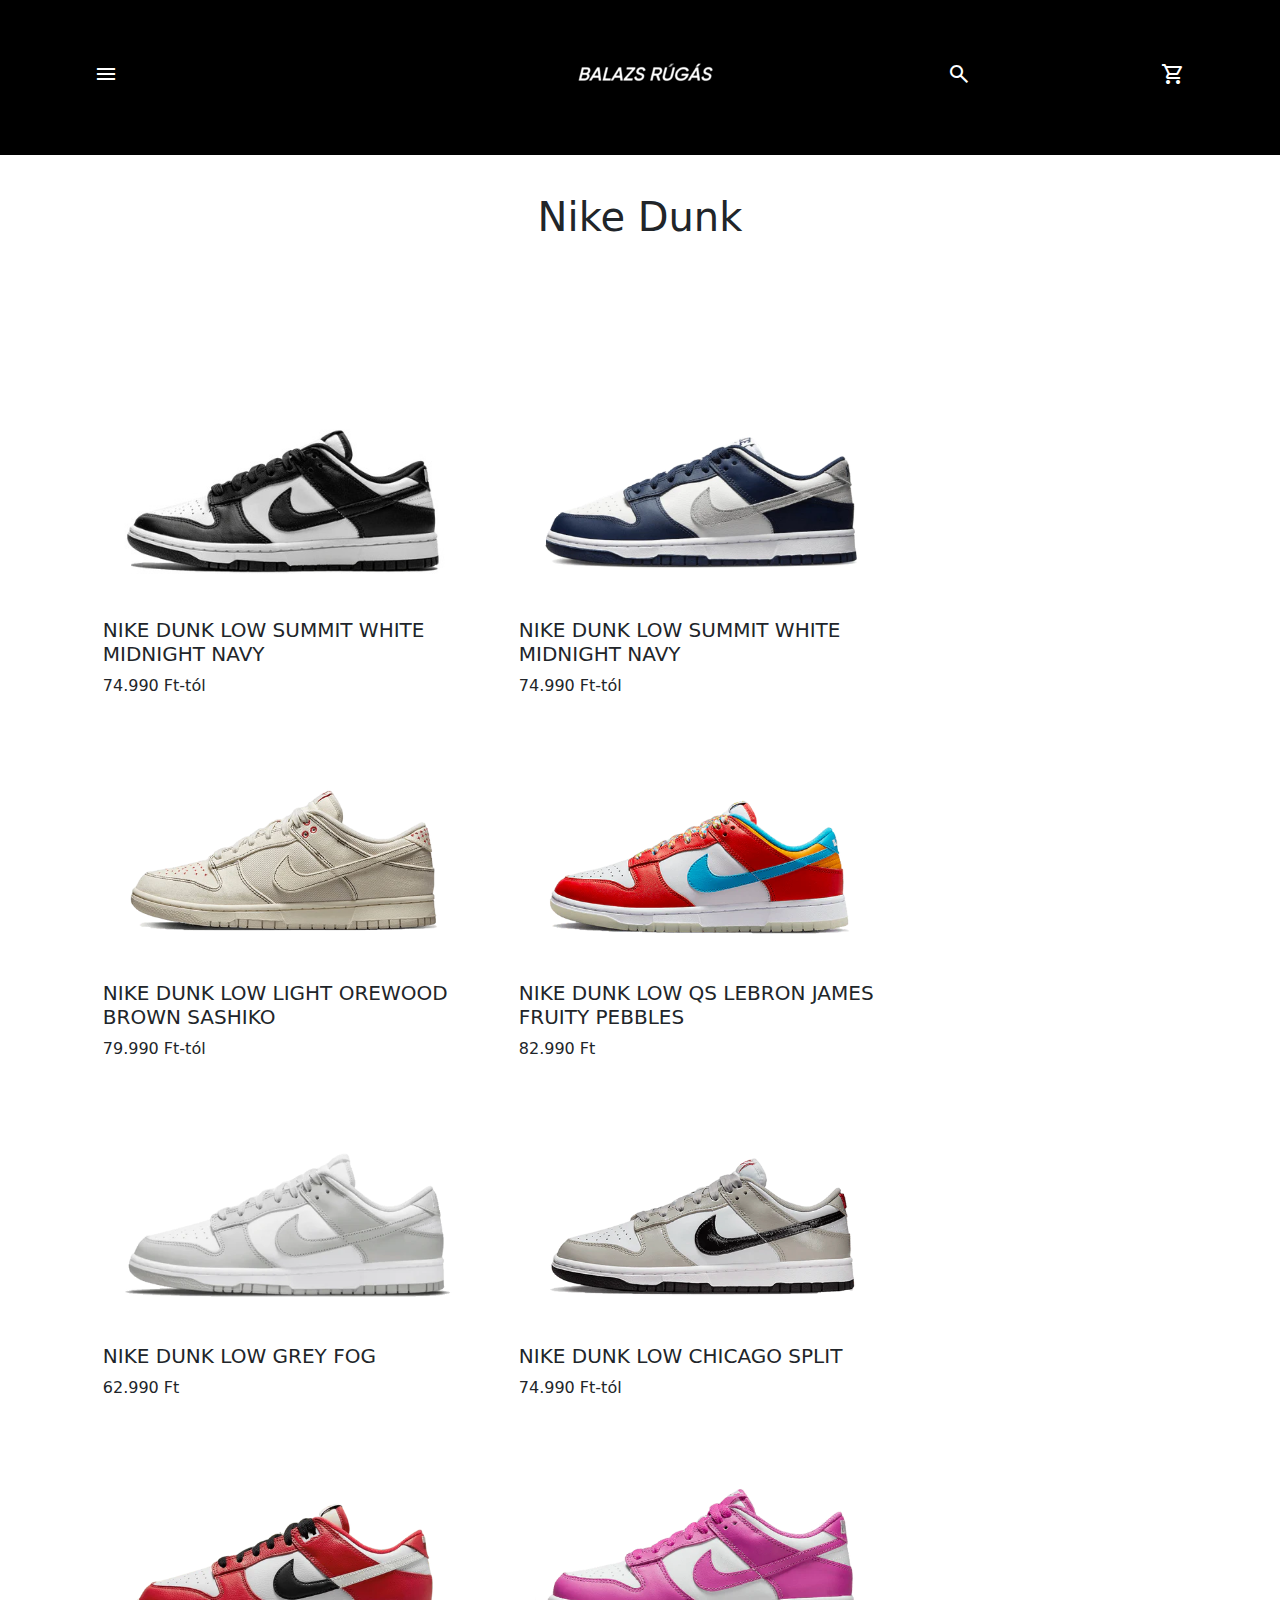
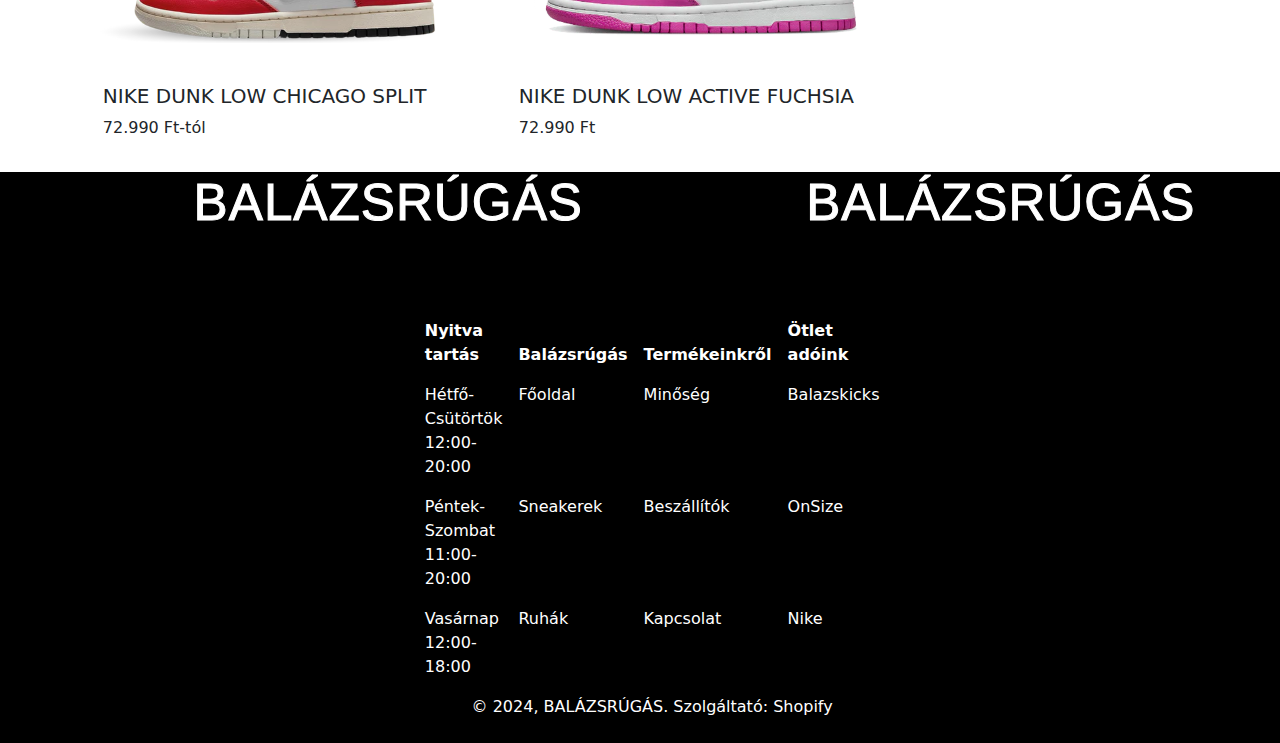
<file: dunk.html>
<!DOCTYPE html>
<html lang="hu">
<head>
    <meta charset="UTF-8">
    <meta name="viewport" content="width=device-width, initial-scale=1.0">
    <title>Nike Dunk</title>
    <link rel="icon" type="image/x-icon" href="kereso-img/balazs-kicks-keresoBR.png">

    <link href="https://cdn.jsdelivr.net/npm/bootstrap@5.3.3/dist/css/bootstrap.min.css" rel="stylesheet" integrity="sha384-QWTKZyjpPEjISv5WaRU9OFeRpok6YctnYmDr5pNlyT2bRjXh0JMhjY6hW+ALEwIH" crossorigin="anonymous">
    <script src="https://cdn.jsdelivr.net/npm/bootstrap@5.3.3/dist/js/bootstrap.bundle.min.js" integrity="sha384-YvpcrYf0tY3lHB60NNkmXc5s9fDVZLESaAA55NDzOxhy9GkcIdslK1eN7N6jIeHz" crossorigin="anonymous"></script>
    <link rel="stylesheet" href="https://fonts.googleapis.com/css2?family=Material+Symbols+Outlined:opsz,wght,FILL,GRAD@20..48,100..700,0..1,-50..200" />
    <script src="https://ajax.googleapis.com/ajax/libs/jquery/3.7.1/jquery.min.js"></script>
    <link rel="stylesheet" href="style.css">
<body>
       



  <nav class="navbar navbar-black navbar-cipo" >
    <div class="container">
      <div class="nav-item">
        <button class="btn btn-primary" type="button"  data-bs-toggle="offcanvas" data-bs-target="#offcanvasWithBothOptions" aria-controls="offcanvasWithBothOptions">
          <span class="material-symbols-outlined">menu</span>
        </button>
      </div>
        <div class="offcanvas offcanvas-start customoffcanvas" data-bs-scroll="true"  id="offcanvasWithBothOptions" aria-labelledby="offcanvasWithBothOptions">
          <div class="offcanvas-header">
            <button type="button" class="btn-close" data-bs-dismiss="offcanvas" aria-label="Close"></button>
          </div>
          <div class="offcanvas-body">
            <ul>
              
                <li><a href="index.html" target="_self">Főoldal</a></li>
              
              
              <li class="nav-item dropdown">
                <a class="nav-link dropdown-toggle" href="#" id="navbarDropdown" role="button" data-bs-toggle="dropdown" aria-expanded="false">
                  Sneakers
                </a>
                <ul class="dropdown-menu border border-0" aria-labelledby="navbarDropdown">
                  <li><a class="dropdown-item" href="jordan.html" target="_self">Jordan</a></li>
                  <li><a class="dropdown-item" href="dunk.html" target="_self">Dunk</a></li>
                  <li><a class="dropdown-item" href="nikeTn.html" target="_self">Nike Tn</a></li>
                </ul>
              </li>
              <script src="https://cdn.jsdelivr.net/npm/bootstrap@5.3.0/dist/js/bootstrap.bundle.min.js"></script>

               
          
              
                <li>
                  <a href="ruhak.html" target="_self">Ruhák</a>
                </li>
              
          

            </ul>
          </div>
        </div>
     
    

<!-- logo -->


      <a class="navbar-brand" href="index.html" target="_self" style="margin-top: -1%;">
        <img src="logo/oldal-logo.png" alt="oldal-logo">
      </a>



<!-- search -->


      <div class="nav-item">
        <button class="btn btn-secondary" type="button" data-bs-toggle="offcanvas" data-bs-target="#offcanvasRight" aria-controls="offcanvasRight">
          <span class="material-symbols-outlined">search</span>
        </button>
     
        <div class="offcanvas offcanvas-end"  id="offcanvasRight" aria-labelledby="offcanvasRight">
          <div class="offcanvas-header">
            <button type="button" class="btn-close" data-bs-dismiss="offcanvas" aria-label="Close"></button>
          </div>
          <div class="offcanvas-body">
            

         
          
              <input class="form-control border border-0 " id="myInput" type="text" placeholder="kereses...">
              <hr>

            




          </div>
        </div>
      </div>

      
         
<!-- cart -->


      <div class="nav-item">
        <button class="btn btn-third" type="button" data-bs-toggle="offcanvas" data-bs-target="#offcanvasRightCart" aria-controls="offcanvasRightCart">
          <span class="material-symbols-outlined">shopping_cart</span>
        </button>
        <div class="offcanvas offcanvas-end"  id="offcanvasRightCart" aria-labelledby="offcanvasRightCart">
          <div class="offcanvas-header">
            <button type="button" class="btn-close" data-bs-dismiss="offcanvas" aria-label="Close"></button>
          </div>
          <div class="offcanvas-body3">
            

            <span class="material-symbols-outlined">shopping_cart</span> <div class="number">0</div>
           <div class="kosar">A kosarad üres</div>


          </div>
        </div>
      </div>
    </div>
</nav>
       <script src="https://cdn.jsdelivr.net/npm/bootstrap@5.3.0/dist/js/bootstrap.bundle.min.js"></script> 
    
       <main >
        <div class=" jordanindex">
          <div class="col">
            <h1 class="text-center">Nike Dunk</h1>
          </div>
        </div>

    <!-- elso sor -->


        <div class="container-fluid">
            <div class="row jordan1card">
            <div class="card col-6 col-md-4 col-lg-3 col-xl-2 border border-0 mb-3" >
                <img class="card-img-top panda" src="card-img/card-pandaelol.jpg" alt="NIKE DUNK LOW SUMMIT WHITE MIDNIGHT NAVY">
                <div class="card-body">
                  <h5 class="card-title">NIKE DUNK LOW SUMMIT WHITE MIDNIGHT NAVY</h5>
                  <p class="card-text">74.990 Ft-tól</p>
                </div>
              </div>

            
              <div class="card col-6 col-md-4 col-lg-3 col-xl-2 border border-0 mb-3" >
                <img class="card-img-top dunkkek" src="dunk-img/dunk_kek_elol.png" alt="NIKE DUNK LOW SUMMIT WHITE MIDNIGHT NAVY">
                <div class="card-body">
                  <h5 class="card-title">NIKE DUNK LOW SUMMIT WHITE MIDNIGHT NAVY</h5>
                  <p class="card-text">74.990 Ft-tól</p>
                </div>
              </div>

              <div class="card col-6 col-md-4 col-lg-3 col-xl-2 border border-0 mb-3" >
                <img class="card-img-top custom dunkkrem" src="dunk-img/dunk_krem_elol.png" alt="NIKE DUNK LOW LIGHT OREWOOD BROWN SASHIKO" >
                <div class="card-body">
                  <h5 class="card-title">NIKE DUNK LOW LIGHT OREWOOD BROWN SASHIKO</h5>
                  <p class="card-text">79.990 Ft-tól</p>
                </div>
              </div>

              <div class="card col-6 col-md-4 col-lg-3 col-xl-2 border border-0 mb-3">
                <img class="card-img-top dunkrainbow" src="dunk-img/dunk_rainbow_elol.png" alt="NIKE DUNK LOW QS LEBRON JAMES FRUITY PEBBLES">
                <div class="card-body">
                  <h5 class="card-title">NIKE DUNK LOW QS LEBRON JAMES FRUITY PEBBLES</h5>
                  <p class="card-text">82.990 Ft</p>
                </div>
              </div>

              <div class="card col-6 col-md-4 col-lg-3 col-xl-2 border border-0 mb-3">
                <img class="card-img-top dunkszurke" src="dunk-img/dunk_szurke_elol.png" alt="NIKE DUNK LOW GREY FOG">
                <div class="card-body">
                  <h5 class="card-title">NIKE DUNK LOW GREY FOG</h5>
                  <p class="card-text">62.990 Ft</p>
                </div>
              </div>

    <!-- masodik sor     -->



        <div class="card col-6 col-md-4 col-lg-3 col-xl-2 border border-0 mb-3">
            <img class="card-img-top dunkiron" src="dunk-img/dunk_iron_oldal.png" alt="NIKE DUNK LOW CHICAGO SPLIT">
            <div class="card-body">
              <h5 class="card-title">NIKE DUNK LOW CHICAGO SPLIT</h5>
              <p class="card-text">74.990 Ft-tól</p>
            </div>
          </div>

        <div class="card col-6 col-md-4 col-lg-3 col-xl-2 border border-0 mb-3">
            <img class="card-img-top dunkpiros" src="dunk-img/dunk_piros_elol.png" alt="NIKE DUNK LOW CHICAGO SPLIT">
            <div class="card-body">
              <h5 class="card-title">NIKE DUNK LOW CHICAGO SPLIT</h5>
              <p class="card-text">72.990 Ft-tól</p>
            </div>
          </div>
          
          <div class="card col-6 col-md-4 col-lg-3 col-xl-2 border border-0 mb-3">
            <img class="card-img-top dunkpink" src="dunk-img/dunk_pink_elol.png" alt="NIKE DUNK LOW ACTIVE FUCHSIA">
            <div class="card-body">
              <h5 class="card-title">NIKE DUNK LOW ACTIVE FUCHSIA</h5>
              <p class="card-text">72.990 Ft</p>
            </div>
          </div>
            </div>



   
          
          




       </main>

   


       <footer>
    
        <div class="container">
          <div class="row5">
            <div class="text-wrapper">
              <h1>Balázsrúgás</h1>
              <h1>Balázsrúgás</h1>
              <h1>Balázsrúgás</h1>
              <h1>Balázsrúgás</h1>
          </div>
        </div>
            <div class="col-12">
              <div class="table-responsive cipo-footer">
                <table class="table border-4 customtab">
                  <thead class="">
                    <tr>
                      <th scope="col" class="border-0 hatter">Nyitva tartás</th>
                      <th scope="col" class="border-0 hatter">Balázsrúgás</th>
                      <th scope="col" class="border-0 hatter">Termékeinkről</th>
                      <th scope="col" class="border-0 hatter">Ötlet adóink</th>
                    </tr>
                  </thead>
                  <tbody>
                    <tr>
                      <td  class="border-0 hatter">Hétfő-Csütörtök 12:00-20:00</td>
                      <td class="border-0 hatter"><a href="index.html" target="_self">Főoldal</a></td>
                      <td class="border-0 hatter"><a href="#">Minőség</a></td>
                      <td class="border-0 hatter"><a href="https://balazskicks.com/" target="_blank">Balazskicks</a></td>
                    </tr>
                    <tr>
                      <td  class="border-0 hatter">Péntek-Szombat 11:00-20:00</td>
                      <td class="border-0 hatter"><a href="dunk.html" target="_self">Sneakerek</a></td>
                      <td class="border-0 hatter"><a href="#">Beszállítók</a></td>
                      <td class="border-0 hatter"><a href="https://onsize.eu/" target="_blank">OnSize</a></td>
                    </tr>
                    <tr>
                      <td class="border-0 hatter">Vasárnap 12:00-18:00</td>
                      <td class="border-0 hatter"><a href="ruhak.html" target="_self">Ruhák</a></td>
                      <td class="border-0 hatter"><a href="#">Kapcsolat</a></td>
                      <td class="border-0 hatter"><a href="https://www.nike.com/hu/" target="_blank">Nike</a></td>
                    </tr>
                    <tr>
                      <td colspan="4" class="border-0 text-center hatter ">© 2024, BALÁZSRÚGÁS. Szolgáltató: Shopify</td>
                    </tr>
                  </tbody>
                </table>
              </div>
            </div>
          </div>
        </div>
      </footer>
      









</body>
</html>
</file>
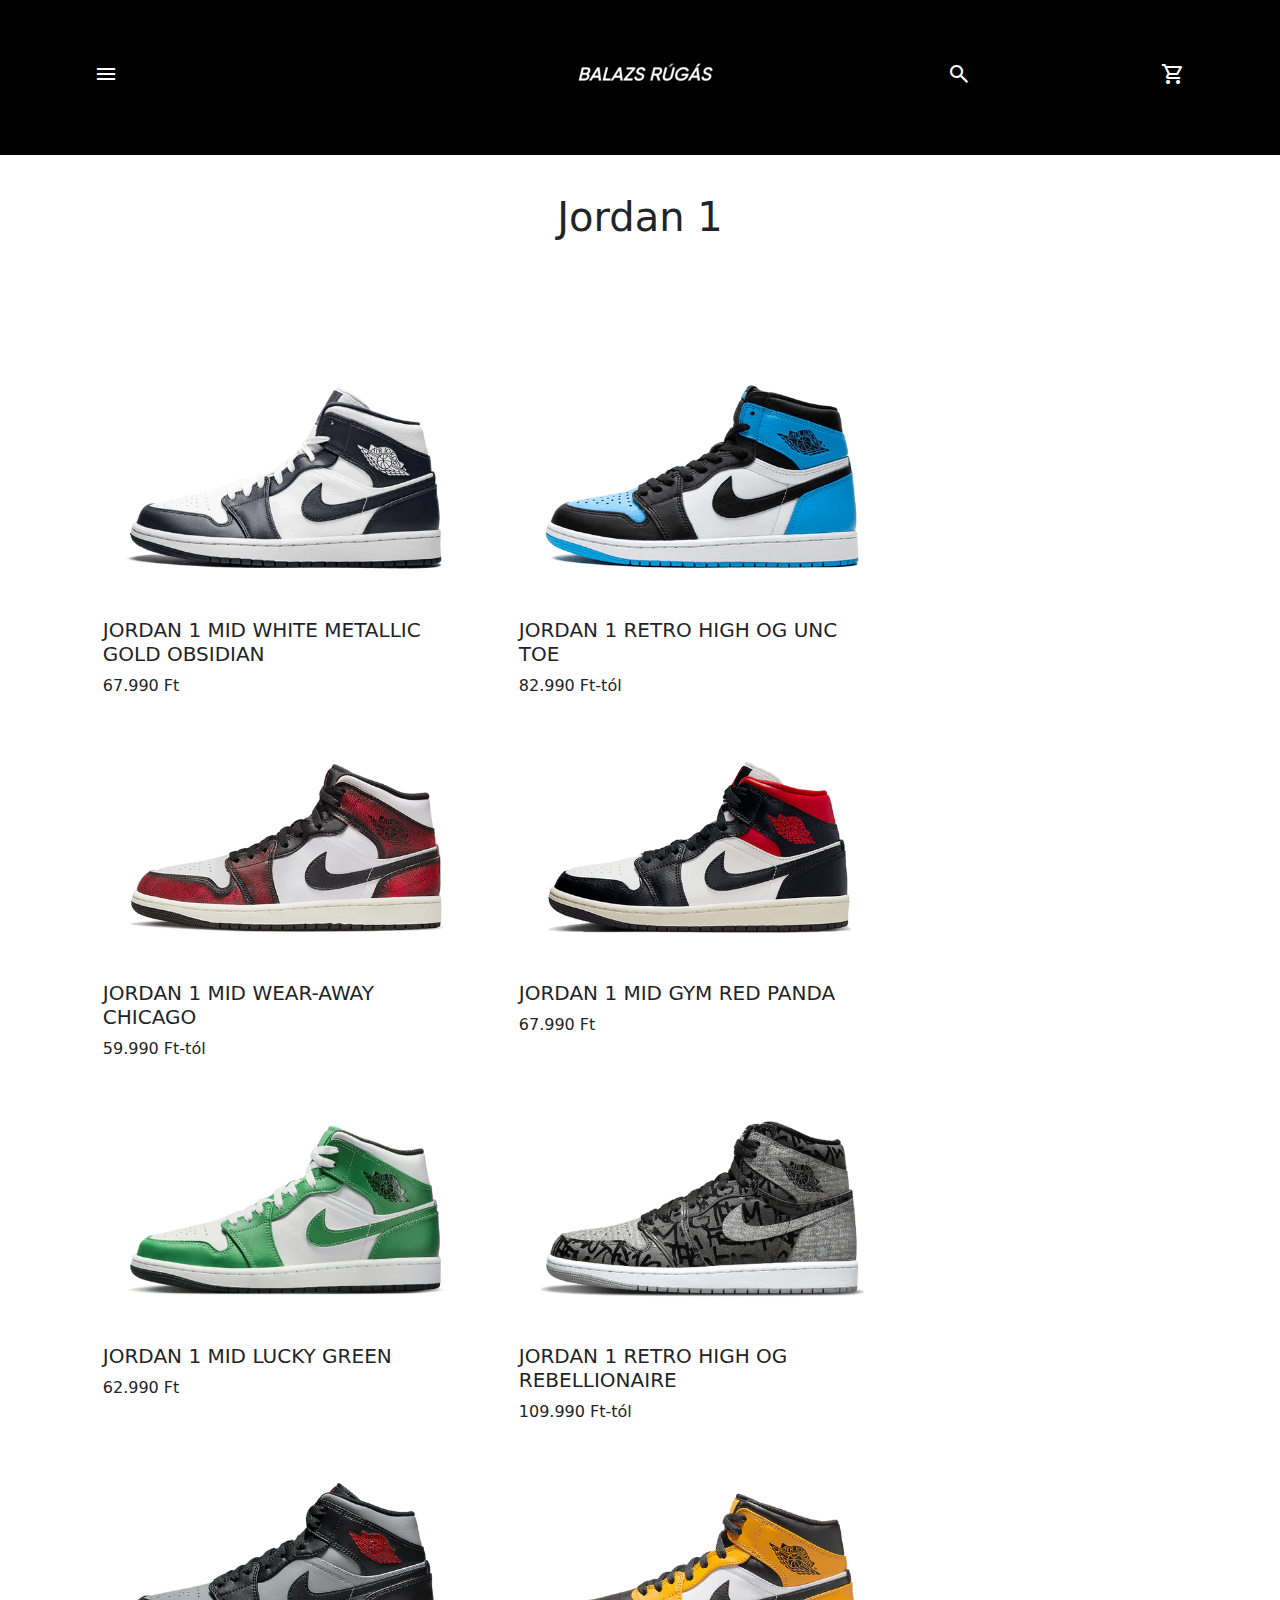
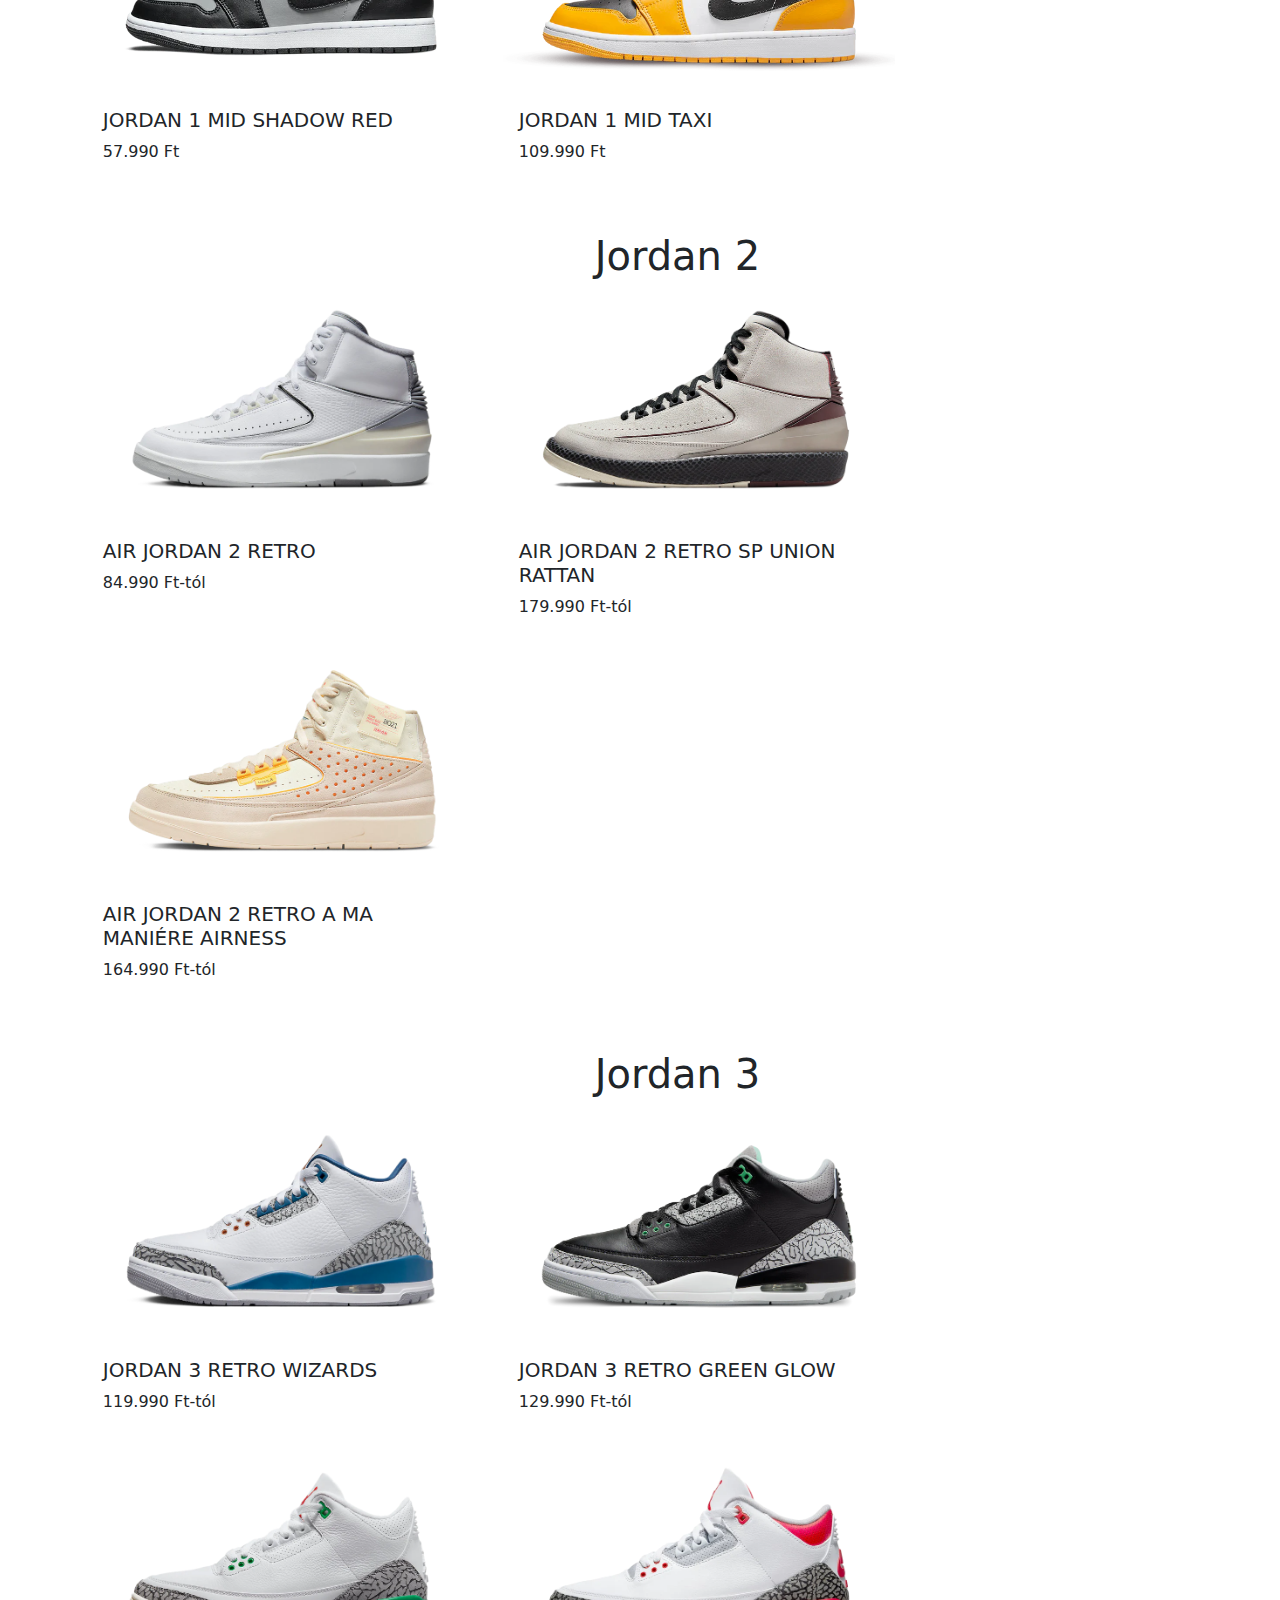
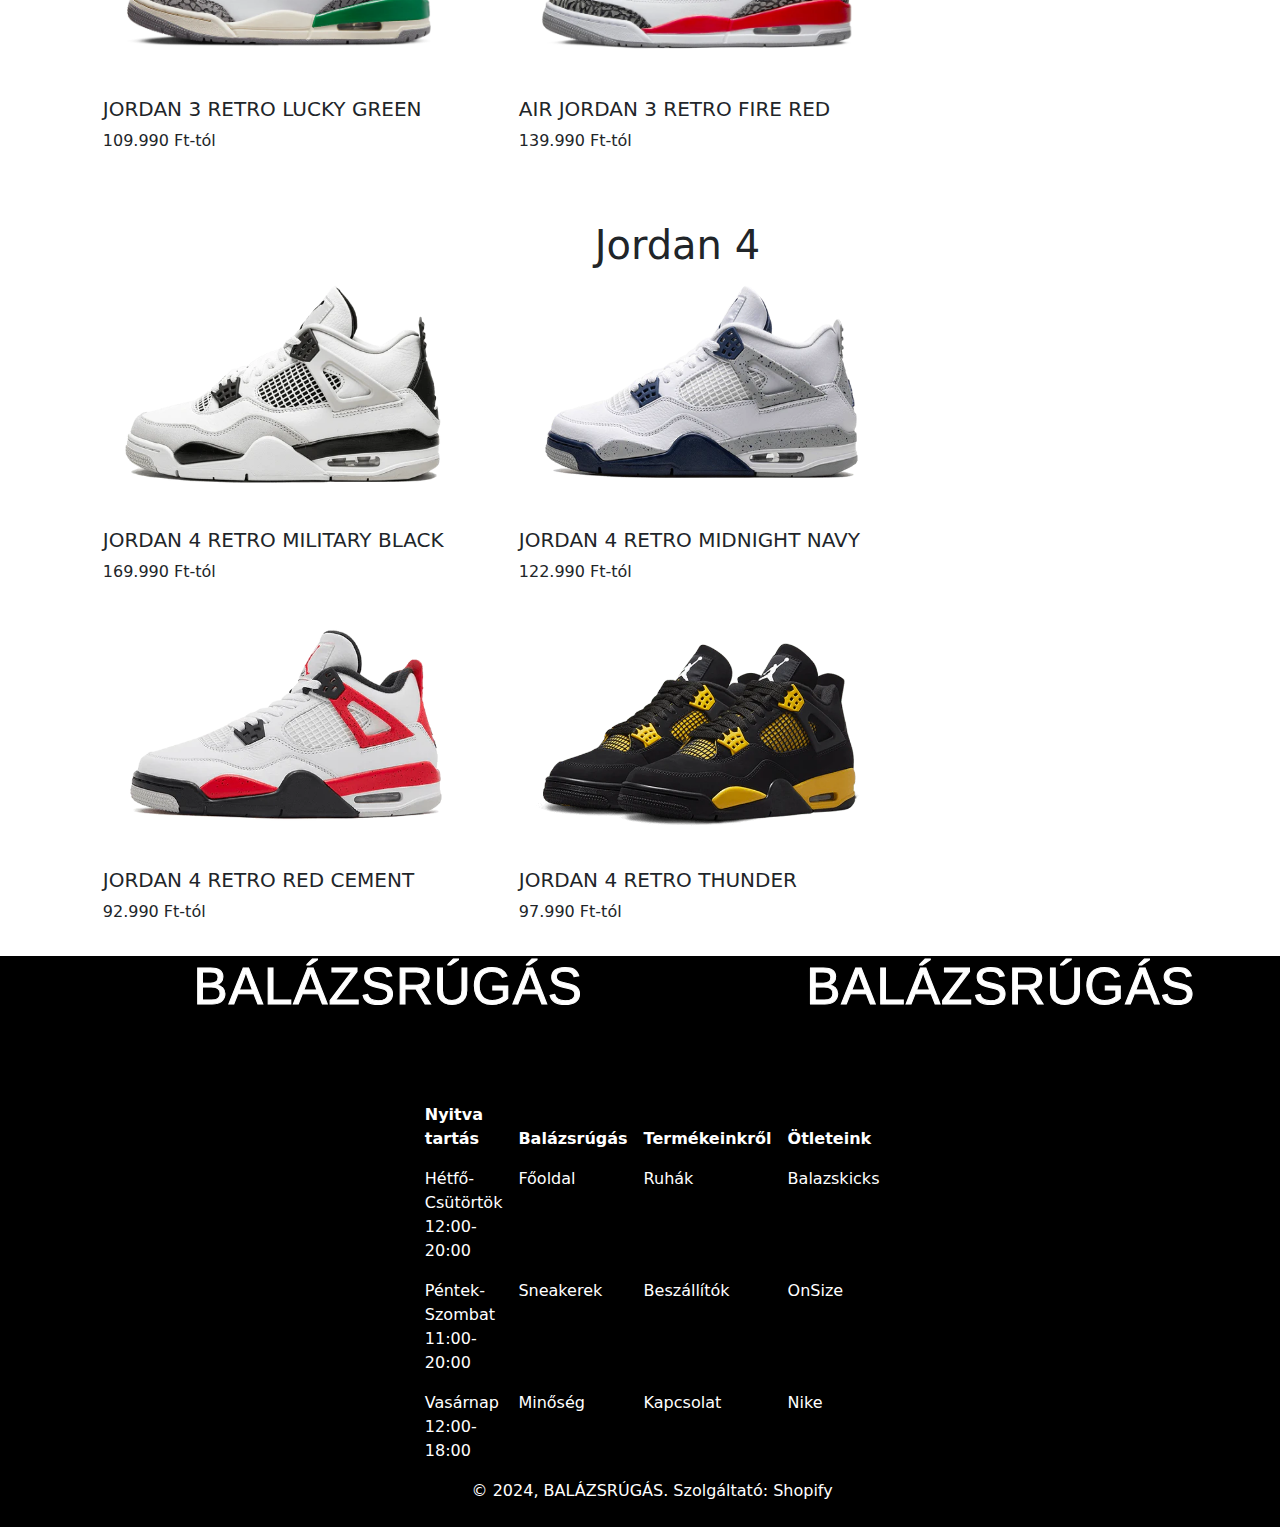
<file: jordan.html>
<!DOCTYPE html>
<html lang="hu">
  <head>
    <meta charset="UTF-8" />
    <meta name="viewport" content="width=device-width, initial-scale=1.0" />
    <title>Jordan</title>

    <link rel="icon" type="image/x-icon" href="kereso-img/balazs-kicks-keresoBR.png" />

    <link
      href="https://cdn.jsdelivr.net/npm/bootstrap@5.3.3/dist/css/bootstrap.min.css"
      rel="stylesheet"
      integrity="sha384-QWTKZyjpPEjISv5WaRU9OFeRpok6YctnYmDr5pNlyT2bRjXh0JMhjY6hW+ALEwIH"
      crossorigin="anonymous"
    />
    <script
      src="https://cdn.jsdelivr.net/npm/bootstrap@5.3.3/dist/js/bootstrap.bundle.min.js"
      integrity="sha384-YvpcrYf0tY3lHB60NNkmXc5s9fDVZLESaAA55NDzOxhy9GkcIdslK1eN7N6jIeHz"
      crossorigin="anonymous"
    ></script>
    <link
      rel="stylesheet"
      href="https://fonts.googleapis.com/css2?family=Material+Symbols+Outlined:opsz,wght,FILL,GRAD@20..48,100..700,0..1,-50..200"
    />
    <script src="https://ajax.googleapis.com/ajax/libs/jquery/3.7.1/jquery.min.js"></script>
    <link rel="stylesheet" href="style.css" />
  </head>
  <body>
    <nav class="navbar navbar-black">
      <div class="container">
        <div class="nav-item">
          <button
            class="btn btn-primary"
            type="button"
            data-bs-toggle="offcanvas"
            data-bs-target="#offcanvasWithBothOptions"
            aria-controls="offcanvasWithBothOptions"
          >
            <span class="material-symbols-outlined">menu</span>
          </button>
        </div>
        <div
          class="offcanvas offcanvas-start customoffcanvas"
          data-bs-scroll="true"
          id="offcanvasWithBothOptions"
          aria-labelledby="offcanvasWithBothOptions"
        >
          <div class="offcanvas-header">
            <button
              type="button"
              class="btn-close"
              data-bs-dismiss="offcanvas"
              aria-label="Close"
            ></button>
          </div>
          <div class="offcanvas-body">
            <ul>
              <li><a href="index.html" target="_self">Főoldal</a></li>

              <li class="nav-item dropdown">
                <a
                  class="nav-link dropdown-toggle"
                  href="#"
                  id="navbarDropdown"
                  role="button"
                  data-bs-toggle="dropdown"
                  aria-expanded="false"
                >
                  Sneakers
                </a>
                <ul
                  class="dropdown-menu border border-0"
                  aria-labelledby="navbarDropdown"
                >
                  <li>
                    <a class="dropdown-item" href="jordan.html" target="_self"
                      >Jordan</a
                    >
                  </li>
                  <li>
                    <a class="dropdown-item" href="dunk.html" target="_self"
                      >Dunk</a
                    >
                  </li>
                  <li>
                    <a class="dropdown-item" href="nikeTn.html" target="_self"
                      >Nike Tn</a
                    >
                  </li>
                </ul>
              </li>
              <script src="https://cdn.jsdelivr.net/npm/bootstrap@5.3.0/dist/js/bootstrap.bundle.min.js"></script>

              <li>
                <a href="ruhak.html" target="_self">Ruhák</a>
              </li>
            </ul>
          </div>
        </div>

        <!-- logo -->

        <a
          class="navbar-brand"
          href="index.html"
          target="_self"
          style="margin-top: -1%"
        >
          <img src="logo/oldal-logo.png" alt="oldal-logo" />
        </a>

        <!-- search -->

        <div class="nav-item">
          <button
            class="btn btn-secondary"
            type="button"
            data-bs-toggle="offcanvas"
            data-bs-target="#offcanvasRight"
            aria-controls="offcanvasRight"
          >
            <span class="material-symbols-outlined">search</span>
          </button>

          <div
            class="offcanvas offcanvas-end"
            id="offcanvasRight"
            aria-labelledby="offcanvasRight"
          >
            <div class="offcanvas-header">
              <button
                type="button"
                class="btn-close"
                data-bs-dismiss="offcanvas"
                aria-label="Close"
              ></button>
            </div>
            <div class="offcanvas-body">
              <input
                class="form-control border border-0"
                id="myInput"
                type="text"
                placeholder="kereses..."
              />
              <hr />
            </div>
          </div>
        </div>

        <!-- cart -->

        <div class="nav-item">
          <button
            class="btn btn-third"
            type="button"
            data-bs-toggle="offcanvas"
            data-bs-target="#offcanvasRightCart"
            aria-controls="offcanvasRightCart"
          >
            <span class="material-symbols-outlined">shopping_cart</span>
          </button>
          <div
            class="offcanvas offcanvas-end"
            id="offcanvasRightCart"
            aria-labelledby="offcanvasRightCart"
          >
            <div class="offcanvas-header">
              <button
                type="button"
                class="btn-close"
                data-bs-dismiss="offcanvas"
                aria-label="Close"
              ></button>
            </div>
            <div class="offcanvas-body3">
              <span class="material-symbols-outlined">shopping_cart</span>
              <div class="number">0</div>
              <div class="kosar">A kosarad üres</div>
            </div>
          </div>
        </div>
      </div>
    </nav>
    <script src="https://cdn.jsdelivr.net/npm/bootstrap@5.3.0/dist/js/bootstrap.bundle.min.js"></script>

    <main>
      <div class="jordanindex">
        <div class="col">
          <h1 class="text-center">Jordan 1</h1>
        </div>
      </div>

      <!-- elso sor -->

      <div class="container-fluid">
        <div class="row jordan1card">
          <div
            class="card col-6 col-md-4 col-lg-3 col-xl-2 border border-0 mb-3"
          >
            <img
              class="card-img-top jordan1obsidian"
              src="jordan-img/jordan_1_obsidan_elol.png"
              alt="JORDAN 1 MID WHITE METALLIC GOLD OBSIDIAN"
            />
            <div class="card-body">
              <h5 class="card-title">
                JORDAN 1 MID WHITE METALLIC GOLD OBSIDIAN
              </h5>
              <p class="card-text">67.990 Ft</p>
            </div>
          </div>

          <div
            class="card col-6 col-md-4 col-lg-3 col-xl-2 border border-0 mb-3"
          >
            <img
              class="card-img-top jordan1b"
              src="jordan-img/jordan_1_blue_elol.png"
              alt="JORDAN 1 RETRO HIGH OG UNC TOE"
            />

            <div class="card-body">
              <h5 class="card-title">JORDAN 1 RETRO HIGH OG UNC TOE</h5>
              <p class="card-text">82.990 Ft-tól</p>
            </div>
          </div>

          <div
            class="card col-6 col-md-4 col-lg-3 col-xl-2 border border-0 mb-3"
          >
            <img
              class="card-img-top custom jordan1red"
              src="jordan-img/jordan_1_red_elol.png"
              alt="JORDAN 1 MID WEAR-AWAY CHICAGO"
            />
            <div class="card-body">
              <h5 class="card-title">JORDAN 1 MID WEAR-AWAY CHICAGO</h5>
              <p class="card-text">59.990 Ft-tól</p>
            </div>
          </div>

          <div
            class="card col-6 col-md-4 col-lg-3 col-xl-2 border border-0 mb-3"
          >
            <img
              class="card-img-top jordan1fxp"
              src="jordan-img/jordan_1_fekete_piros_elol.png"
              alt="JORDAN 1 MID GYM RED PANDA"
            />
            <div class="card-body">
              <h5 class="card-title">JORDAN 1 MID GYM RED PANDA</h5>
              <p class="card-text">67.990 Ft</p>
            </div>
          </div>

          <div
            class="card col-6 col-md-4 col-lg-3 col-xl-2 border border-0 mb-3"
          >
            <img
              class="card-img-top jordan1zöld"
              src="jordan-img/jordan_1_zold_elol.png"
              alt="JORDAN 1 MID LUCKY GREEN"
            />
            <div class="card-body">
              <h5 class="card-title">JORDAN 1 MID LUCKY GREEN</h5>
              <p class="card-text">62.990 Ft</p>
            </div>
          </div>

          <!-- masodik sor     -->

          <div
            class="card col-6 col-md-4 col-lg-3 col-xl-2 border border-0 mb-3"
          >
            <img
              class="card-img-top jordan1szürke"
              src="jordan-img/jordan_1_szürke_elol.png"
              alt="JORDAN 1 RETRO HIGH OG REBELLIONAIRE"
            />
            <div class="card-body">
              <h5 class="card-title">JORDAN 1 RETRO HIGH OG REBELLIONAIRE</h5>
              <p class="card-text">109.990 Ft-tól</p>
            </div>
          </div>

          <div
            class="card col-6 col-md-4 col-lg-3 col-xl-2 border border-0 mb-3"
          >
            <img
              class="card-img-top jordan1smoke"
              src="jordan-img/jordan_1_smoke_elol.png"
              alt="JORDAN 1 MID SHADOW RED"
            />
            <div class="card-body">
              <h5 class="card-title">JORDAN 1 MID SHADOW RED</h5>
              <p class="card-text">57.990 Ft</p>
            </div>
          </div>

          <div
            class="card col-6 col-md-4 col-lg-3 col-xl-2 border border-0 mb-3"
          >
            <img
              class="card-img-top jordan1yellow"
              src="jordan-img/jordan_1_yellow_elol.png"
              alt="JORDAN 1 MID TAXI"
            />
            <div class="card-body">
              <h5 class="card-title">JORDAN 1 MID TAXI</h5>
              <p class="card-text">109.990 Ft</p>
            </div>
          </div>

          <div class="jordanindex">
            <div class="col">
              <h1 class="text-center">Jordan 2</h1>
            </div>
          </div>

          <div
            class="card col-6 col-md-4 col-lg-3 col-xl-2 border border-0 mb-3"
          >
            <img
              class="card-img-top jordan2feher"
              src="jordan-img/jordan_2_feher_elol.png"
              alt="AIR JORDAN 2 RETRO"
            />
            <div class="card-body">
              <h5 class="card-title">AIR JORDAN 2 RETRO</h5>
              <p class="card-text">84.990 Ft-tól</p>
            </div>
          </div>

          <div
            class="card col-6 col-md-4 col-lg-3 col-xl-2 border border-0 mb-3"
          >
            <img
              class="card-img-top jordan2krem"
              src="jordan-img/jordan_2_krém_elol.png"
              alt="AIR JORDAN 2 RETRO SP UNION RATTAN"
            />
            <div class="card-body">
              <h5 class="card-title">AIR JORDAN 2 RETRO SP UNION RATTAN</h5>
              <p class="card-text">179.990 Ft-tól</p>
            </div>
          </div>

          <div
            class="card col-6 col-md-4 col-lg-3 col-xl-2 border border-0 mb-3"
          >
            <img
              class="card-img-top jordan2sarga"
              src="jordan-img/jordan_2_sárgás_elol.png"
              alt="AIR JORDAN 2 RETRO A MA MANIÉRE AIRNESS"
            />
            <div class="card-body">
              <h5 class="card-title">
                AIR JORDAN 2 RETRO A MA MANIÉRE AIRNESS
              </h5>
              <p class="card-text">164.990 Ft-tól</p>
            </div>
          </div>

          <!-- harmadik sor -->

          <div class="jordanindex">
            <div class="col">
              <h1 class="text-center">Jordan 3</h1>
            </div>
          </div>

          <div
            class="card col-6 col-md-4 col-lg-3 col-xl-2 border border-0 mb-3"
          >
            <img
              class="card-img-top jordan3kek"
              src="jordan-img/jordan_3_kek_elol.png"
              alt="JORDAN 3 RETRO WIZARDS"
            />
            <div class="card-body">
              <h5 class="card-title">JORDAN 3 RETRO WIZARDS</h5>
              <p class="card-text">119.990 Ft-tól</p>
            </div>
          </div>

          <div
            class="card col-6 col-md-4 col-lg-3 col-xl-2 border border-0 mb-3"
          >
            <img
              class="card-img-top jordan3sotet"
              src="jordan-img/jordan_3_sotet_elol.png"
              alt="JORDAN 3 RETRO GREEN GLOW"
            />
            <div class="card-body">
              <h5 class="card-title">JORDAN 3 RETRO GREEN GLOW</h5>
              <p class="card-text">129.990 Ft-tól</p>
            </div>
          </div>

          <div
            class="card col-6 col-md-4 col-lg-3 col-xl-2 border border-0 mb-3"
          >
            <img
              class="card-img-top jordan3zold"
              src="jordan-img/jordan_3_zold_elol.png"
              alt="JORDAN 3 RETRO LUCKY GREEN"
            />
            <div class="card-body">
              <h5 class="card-title">JORDAN 3 RETRO LUCKY GREEN</h5>
              <p class="card-text">109.990 Ft-tól</p>
            </div>
          </div>

          <div
            class="card col-6 col-md-4 col-lg-3 col-xl-2 border border-0 mb-3"
          >
            <img
              class="card-img-top jordan3vilagos"
              src="jordan-img/jordan_3_vilagos_elol.png"
              alt="AIR JORDAN 3 RETRO FIRE RED"
            />
            <div class="card-body">
              <h5 class="card-title">AIR JORDAN 3 RETRO FIRE RED</h5>
              <p class="card-text">139.990 Ft-tól</p>
            </div>
          </div>

          <!-- negyedik sor -->

          <div class="jordanindex">
            <div class="col">
              <h1 class="text-center">Jordan 4</h1>
            </div>
          </div>

          <div
            class="card col-6 col-md-4 col-lg-3 col-xl-2 border border-0 mb-3"
          >
            <img
              class="card-img-top jordan4millitary"
              src="jordan-img/jordan_4_millitary_elol.png"
              alt="JORDAN 4 RETRO MILITARY BLACK"
            />
            <div class="card-body">
              <h5 class="card-title">JORDAN 4 RETRO MILITARY BLACK</h5>
              <p class="card-text">169.990 Ft-tól</p>
            </div>
          </div>

          <div
            class="card col-6 col-md-4 col-lg-3 col-xl-2 border border-0 mb-3"
          >
            <img
              class="card-img-top jordan4kekes"
              src="jordan-img/jordan_4_kekes_elol.png"
              alt="JORDAN 4 RETRO MIDNIGHT NAVY"
            />
            <div class="card-body">
              <h5 class="card-title">JORDAN 4 RETRO MIDNIGHT NAVY</h5>
              <p class="card-text">122.990 Ft-tól</p>
            </div>
          </div>

          <div
            class="card col-6 col-md-4 col-lg-3 col-xl-2 border border-0 mb-3"
          >
            <img
              class="card-img-top jordan4pirosas"
              src="jordan-img/jordan_4_piros_feher_elol.png"
              alt="JORDAN 4 RETRO RED CEMENT"
            />
            <div class="card-body">
              <h5 class="card-title">JORDAN 4 RETRO RED CEMENT</h5>
              <p class="card-text">92.990 Ft-tól</p>
            </div>
          </div>

          <div
            class="card col-6 col-md-4 col-lg-3 col-xl-2 border border-0 mb-3"
          >
            <img
              class="card-img-top jordan4yellow"
              src="jordan-img/jordan_4_sarga_elol.png"
              alt="JORDAN 4 RETRO THUNDER"
            />
            <div class="card-body">
              <h5 class="card-title">JORDAN 4 RETRO THUNDER</h5>
              <p class="card-text">97.990 Ft-tól</p>
            </div>
          </div>
        </div>

        <!-- mozgo valami -->

  
    </main>

    <footer>
      <div class="container">
        <div class="row5">
          <div class="text-wrapper">
            <h1>Balázsrúgás</h1>
            <h1>Balázsrúgás</h1>
            <h1>Balázsrúgás</h1>
            <h1>Balázsrúgás</h1>
          </div>
        </div>
          <div class="col-12">
            <div class="table-responsive">
              <table class="table border-4 customtab">
                <thead class="">
                  <tr>
                    <th scope="col" class="border-0 hatter">Nyitva tartás</th>
                    <th scope="col" class="border-0 hatter">Balázsrúgás</th>
                    <th scope="col" class="border-0 hatter">Termékeinkről</th>
                    <th scope="col" class="border-0 hatter">Ötleteink</th>
                  </tr>
                </thead>
                <tbody>
                  <tr>
                    <td class="border-0 hatter">Hétfő-Csütörtök 12:00-20:00</td>
                    <td class="border-0 hatter"><a href="index.html" target="_self">Főoldal</a></td>
                    <td class="border-0 hatter"><a href="ruhak.html">Ruhák</a></td>
                    <td class="border-0 hatter">
                      <a href="https://balazskicks.com/" target="_blank"
                        >Balazskicks</a
                      >
                    </td>
                  </tr>
                  <tr>
                    <td class="border-0 hatter">Péntek-Szombat 11:00-20:00</td>
                    <td class="border-0 hatter"><a href="dunk.html" target="_self">Sneakerek</a></td>
                    <td class="border-0 hatter"><a href="#">Beszállítók</a></td>
                    <td class="border-0 hatter">
                      <a href="https://onsize.eu/" target="_blank">OnSize</a>
                    </td>
                  </tr>
                  <tr>
                    <td class="border-0 hatter">Vasárnap 12:00-18:00</td>
                    <td class="border-0 hatter"><a href="#">Minőség</a></td>
                    <td class="border-0 hatter"><a href="#">Kapcsolat</a></td>
                    <td class="border-0 hatter">
                      <a href="https://www.nike.com/hu/" target="_blank"
                        >Nike</a
                      >
                    </td>
                  </tr>
                  <tr>
                    <td colspan="4" class="border-0 text-center hatter">
                      © 2024, BALÁZSRÚGÁS. Szolgáltató: Shopify
                    </td>
                  </tr>
                </tbody>
              </table>
            </div>
          </div>
        </div>
      </div>
    </footer>
  </body>
</html>
</file>
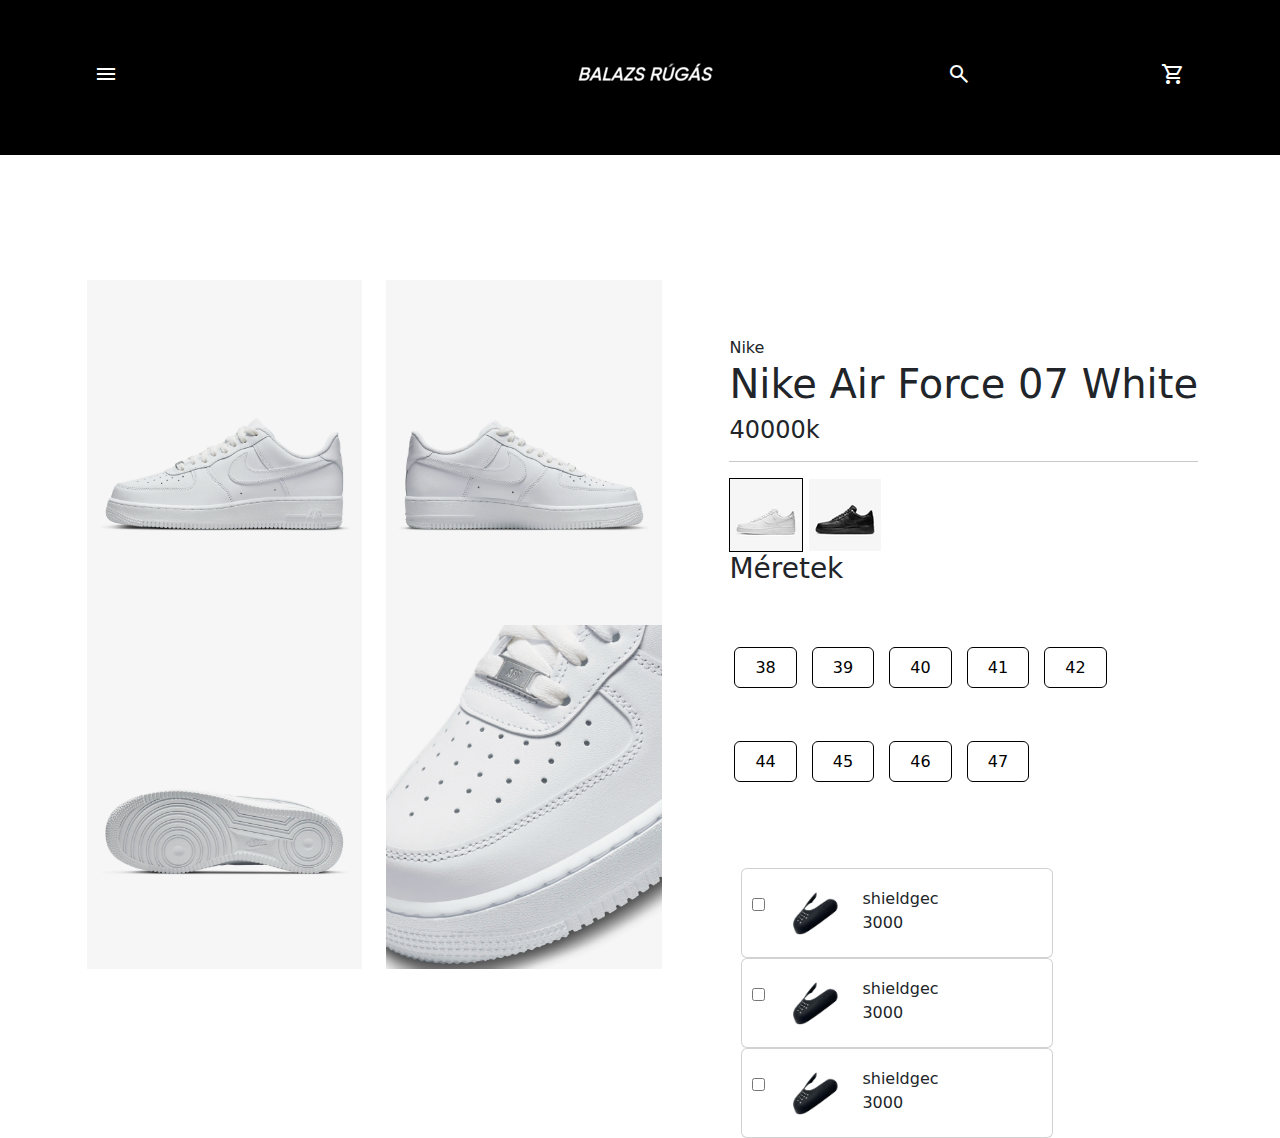
<file: jordan1_shop.html>
<!DOCTYPE html>
<html lang="en">
<head>
    <meta charset="UTF-8">
    <meta name="viewport" content="width=device-width, initial-scale=1.0">
    <title>Document</title>
    <link href="https://cdn.jsdelivr.net/npm/bootstrap@5.3.3/dist/css/bootstrap.min.css" rel="stylesheet" integrity="sha384-QWTKZyjpPEjISv5WaRU9OFeRpok6YctnYmDr5pNlyT2bRjXh0JMhjY6hW+ALEwIH" crossorigin="anonymous">
    <script src="https://cdn.jsdelivr.net/npm/bootstrap@5.3.3/dist/js/bootstrap.bundle.min.js" integrity="sha384-YvpcrYf0tY3lHB60NNkmXc5s9fDVZLESaAA55NDzOxhy9GkcIdslK1eN7N6jIeHz" crossorigin="anonymous"></script>
    <link rel="stylesheet" href="https://fonts.googleapis.com/css2?family=Material+Symbols+Outlined:opsz,wght,FILL,GRAD@20..48,100..700,0..1,-50..200" />
    <script src="https://ajax.googleapis.com/ajax/libs/jquery/3.7.1/jquery.min.js"></script>
    <link rel="stylesheet" href="style.css">
</head>
<body class="custom-background-white" >
    



  <nav class="navbar navbar-black" >
    <div class="container">
      <div class="nav-item">
        <button class="btn btn-primary" type="button"  data-bs-toggle="offcanvas" data-bs-target="#offcanvasWithBothOptions" aria-controls="offcanvasWithBothOptions">
          <span class="material-symbols-outlined">menu</span>
        </button>
      </div>
        <div class="offcanvas offcanvas-start customoffcanvas" data-bs-scroll="true"  id="offcanvasWithBothOptions" aria-labelledby="offcanvasWithBothOptions">
          <div class="offcanvas-header">
            <button type="button" class="btn-close" data-bs-dismiss="offcanvas" aria-label="Close"></button>
          </div>
          <div class="offcanvas-body">
            <ul>
              <a href="index.html" target="_self">
                <li>Főoldal</li>
              </a>
              
              <li class="nav-item dropdown">
                <a class="nav-link dropdown-toggle" href="#" id="navbarDropdown" role="button" data-bs-toggle="dropdown" aria-expanded="false">
                  Sneakers
                </a>
                <ul class="dropdown-menu border border-0" aria-labelledby="navbarDropdown">
                  <li><a class="dropdown-item" href="jordan.html">Jordan</a></li>
                  <li><a class="dropdown-item" href="dunk.html">Dunk</a></li>
                  <li><a class="dropdown-item" href="#">Nike Tn</a></li>
                </ul>
              </li>
              <script src="https://cdn.jsdelivr.net/npm/bootstrap@5.3.0/dist/js/bootstrap.bundle.min.js"></script>

               
          
            <li>
              Akciók
            </li>
          

            </ul>
          </div>
        </div>
     
    

<!-- logo -->


      <a class="navbar-brand" href="index.html" target="_self" style="margin-top: -1%;">
        <img src="logo/logo-oldal (1).png" alt="Bootstrap">
      </a>



<!-- search -->


      <div class="nav-item">
        <button class="btn btn-secondary" type="button" data-bs-toggle="offcanvas" data-bs-target="#offcanvasRight" aria-controls="offcanvasRight">
          <span class="material-symbols-outlined">search</span>
        </button>
     
        <div class="offcanvas offcanvas-end"  id="offcanvasRight" aria-labelledby="offcanvasRight">
          <div class="offcanvas-header">
            <button type="button" class="btn-close" data-bs-dismiss="offcanvas" aria-label="Close"></button>
          </div>
          <div class="offcanvas-body">
            

         
          
              <input class="form-control border border-0 " id="myInput" type="text" placeholder="kereses...">
              <hr>

            




          </div>
        </div>
      </div>

      
         
<!-- cart -->


      <div class="nav-item">
        <button class="btn btn-third" type="button" data-bs-toggle="offcanvas" data-bs-target="#offcanvasRightCart" aria-controls="offcanvasRightCart">
          <span class="material-symbols-outlined">shopping_cart</span>
        </button>
        <div class="offcanvas offcanvas-end"  id="offcanvasRightCart" aria-labelledby="offcanvasRightCart">
          <div class="offcanvas-header">
            <button type="button" class="btn-close" data-bs-dismiss="offcanvas" aria-label="Close"></button>
          </div>
          <div class="offcanvas-body3">
            

            <span class="material-symbols-outlined">shopping_cart</span> <div class="number">0</div>
           <div class="kosar">A kosarad üres</div>


          </div>
        </div>
      </div>
    </div>
</nav>
       <script src="https://cdn.jsdelivr.net/npm/bootstrap@5.3.0/dist/js/bootstrap.bundle.min.js"></script> 
    
    

<main>

    
 
<div class="leiras">

  <div class="container">


 

  <div class="content jobb">
    Nike
  <h1>Nike Air Force 07 White</h1>
  <h4>40000k</h4>
  <hr>



  
<div class="cipok">
<img src="shoe-buying-miniicon/air-force-1-07-ferficipo-CFVMS0.png" id="aktiv" alt="">
<a href="af1-black.html"><img src="shoe-buying-miniicon/feketeaf1-kicsi.png" alt=""></a>


</div>


  <h3>Méretek</h3>
<div class="meretek">
<span>38</span> <span>39</span> <span>40</span> <span>41</span>  <span>42</span>   
</div>
<div class="meretek">
<span>44</span> <span>45</span> <span>46</span> <span>47</span>  
</div>




 <div class="container-fluid shieldek">
<div class="card shield">

  <div class="checkbox"><input type="checkbox"></div>
<div class="kepp"><img src="shoe-buying-img/shield1.avif" class="img-fluid" width="30%" alt=""></div>
<div class="shieldleiras">shieldgec</div>
<div class="shieldara">3000</div>

</div>
<div class="card shield">

  <div class="checkbox"><input type="checkbox"></div>
<div class="kepp"><img src="shoe-buying-img/shield1.avif" class="img-fluid" width="30%" alt=""></div>
<div class="shieldleiras">shieldgec</div>
<div class="shieldara">3000</div>

</div>
<div class="card shield">

  <div class="checkbox"><input type="checkbox"></div>
<div class="kepp"><img src="shoe-buying-img/shield1.avif" class="img-fluid" width="30%" alt=""></div>
<div class="shieldleiras">shieldgec</div>
<div class="shieldara">3000</div>

</div>
</div> 





  </div>
  </div>
</div>

<aside class="kep">
  <div class="container-fluid">
    <div class="row ">
      <div class="col-md-6">
        <img src="shoe-buying-img/af1-1kep.png" class="img-fluid" alt="">
      </div>
      <div class="col-md-6">
        <img src="shoe-buying-img/af2-2kep.png" class="img-fluid" alt="">
      </div>  
       <div class="col-md-6">
        <img src="shoe-buying-img/af1-3kep.png" class="img-fluid" alt="">
      </div> 
            <div class="col-md-6">
        <img src="shoe-buying-img/af1-4kep.png" class="img-fluid" alt="">
      </div>
    </div>



<!-- 
 <div class="videotitle">
  <h3>A cipőről</h3>
</div> -->

    <!-- <div class="embed-responsive embed-responsive-16by9">
      <video class="embed-responsive-item" controls>
        <source src="shoe-buying video/af1 video.mp4" type="video/mp4">
        Your browser does not support the video tag.
      </video>
    </div>
      -->
  </div>
</aside>


 
      









</main>





</body>
</html>
</file>
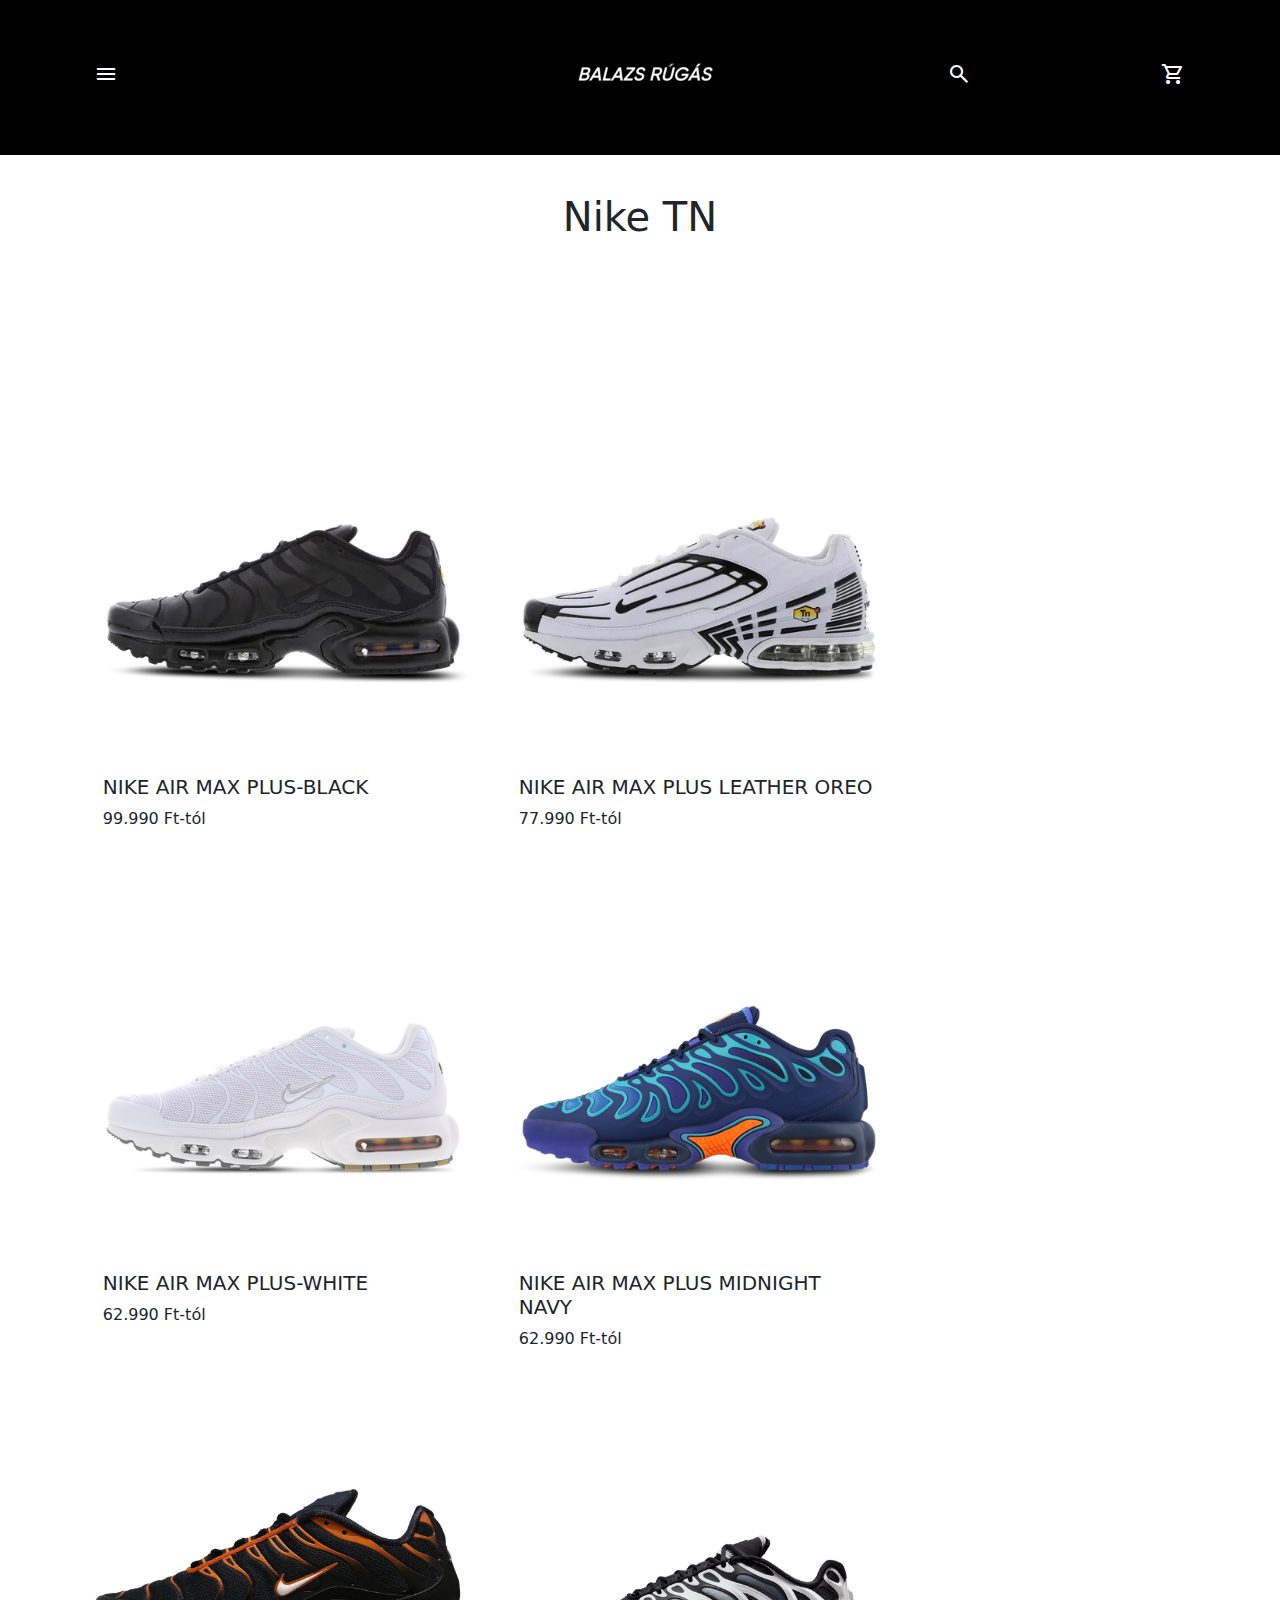
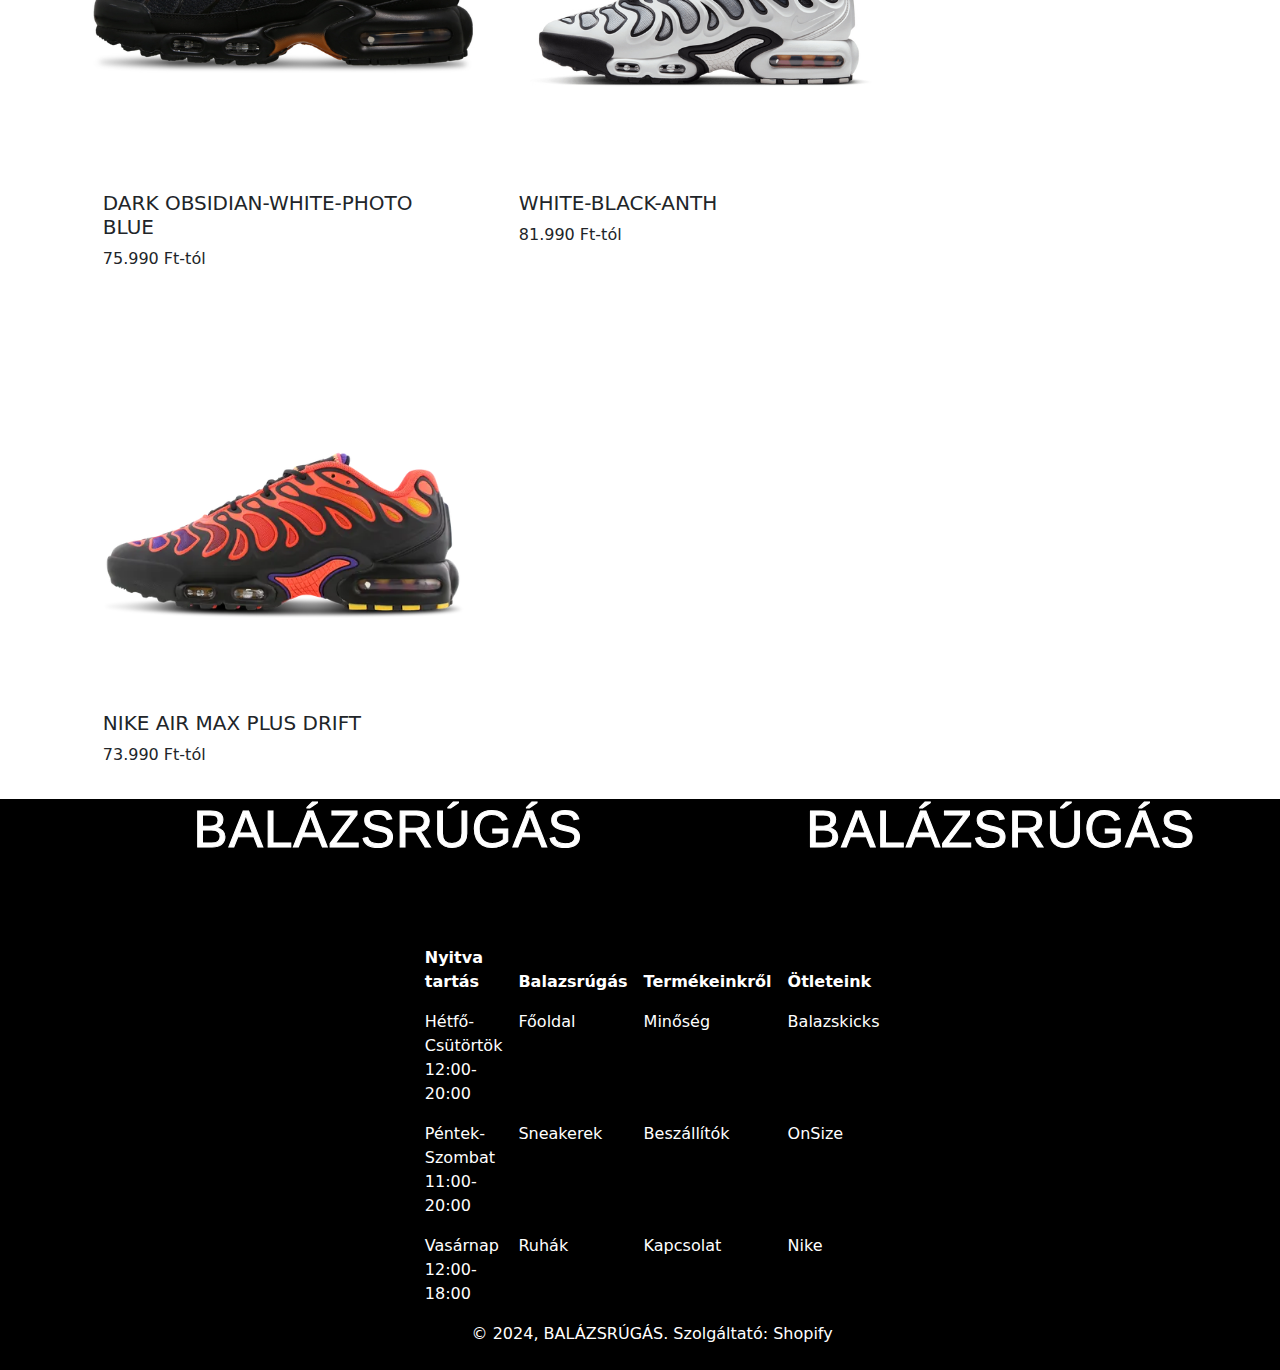
<file: nikeTn.html>
<!DOCTYPE html>
<html lang="hu">
  <head>
    <meta charset="UTF-8" />
    <meta name="viewport" content="width=device-width, initial-scale=1.0" />
    <title>Nike TN</title>

    <link
      rel="icon"
      type="image/x-icon"
      href="kereso-img/balazs-kicks-keresoBR.png"
    />

    <link
      href="https://cdn.jsdelivr.net/npm/bootstrap@5.3.3/dist/css/bootstrap.min.css"
      rel="stylesheet"
      integrity="sha384-QWTKZyjpPEjISv5WaRU9OFeRpok6YctnYmDr5pNlyT2bRjXh0JMhjY6hW+ALEwIH"
      crossorigin="anonymous"
    />
    <script
      src="https://cdn.jsdelivr.net/npm/bootstrap@5.3.3/dist/js/bootstrap.bundle.min.js"
      integrity="sha384-YvpcrYf0tY3lHB60NNkmXc5s9fDVZLESaAA55NDzOxhy9GkcIdslK1eN7N6jIeHz"
      crossorigin="anonymous"
    ></script>
    <link
      rel="stylesheet"
      href="https://fonts.googleapis.com/css2?family=Material+Symbols+Outlined:opsz,wght,FILL,GRAD@20..48,100..700,0..1,-50..200"
    />
    <script src="https://ajax.googleapis.com/ajax/libs/jquery/3.7.1/jquery.min.js"></script>
    <link rel="stylesheet" href="style.css" />
  </head>
  <body>
    <nav class="navbar navbar-black navbar-cipo">
      <div class="container">
        <div class="nav-item">
          <button
            class="btn btn-primary"
            type="button"
            data-bs-toggle="offcanvas"
            data-bs-target="#offcanvasWithBothOptions"
            aria-controls="offcanvasWithBothOptions"
          >
            <span class="material-symbols-outlined">menu</span>
          </button>
        </div>
        <div
          class="offcanvas offcanvas-start customoffcanvas"
          data-bs-scroll="true"
          id="offcanvasWithBothOptions"
          aria-labelledby="offcanvasWithBothOptions"
        >
          <div class="offcanvas-header">
            <button
              type="button"
              class="btn-close"
              data-bs-dismiss="offcanvas"
              aria-label="Close"
            ></button>
          </div>
          <div class="offcanvas-body">
            <ul>
              <li><a href="index.html" target="_self">Főoldal</a></li>

              <li class="nav-item dropdown">
                <a
                  class="nav-link dropdown-toggle"
                  href="#"
                  id="navbarDropdown"
                  role="button"
                  data-bs-toggle="dropdown"
                  aria-expanded="false"
                >
                  Sneakers
                </a>
                <ul
                  class="dropdown-menu border border-0"
                  aria-labelledby="navbarDropdown"
                >
                  <li>
                    <a class="dropdown-item" href="jordan.html">Jordan</a>
                  </li>
                  <li><a class="dropdown-item" href="dunk.html">Dunk</a></li>
                  <li>
                    <a class="dropdown-item" href="nikeTn.html">Nike Tn</a>
                  </li>
                </ul>
              </li>
              <script src="https://cdn.jsdelivr.net/npm/bootstrap@5.3.0/dist/js/bootstrap.bundle.min.js"></script>

              <li>
                <a href="ruhak.html" target="_self">Ruhák</a>
              </li>
            </ul>
          </div>
        </div>

        <!-- logo -->

        <a
          class="navbar-brand"
          href="index.html"
          target="_self"
          style="margin-top: -1%"
        >
          <img src="logo/oldal-logo.png" alt="oldal-logo" />
        </a>

        <!-- search -->

        <div class="nav-item">
          <button
            class="btn btn-secondary"
            type="button"
            data-bs-toggle="offcanvas"
            data-bs-target="#offcanvasRight"
            aria-controls="offcanvasRight"
          >
            <span class="material-symbols-outlined">search</span>
          </button>

          <div
            class="offcanvas offcanvas-end"
            id="offcanvasRight"
            aria-labelledby="offcanvasRight"
          >
            <div class="offcanvas-header">
              <button
                type="button"
                class="btn-close"
                data-bs-dismiss="offcanvas"
                aria-label="Close"
              ></button>
            </div>
            <div class="offcanvas-body">
              <input
                class="form-control border border-0"
                id="myInput"
                type="text"
                placeholder="kereses..."
              />
              <hr />
            </div>
          </div>
        </div>

        <!-- cart -->

        <div class="nav-item">
          <button
            class="btn btn-third"
            type="button"
            data-bs-toggle="offcanvas"
            data-bs-target="#offcanvasRightCart"
            aria-controls="offcanvasRightCart"
          >
            <span class="material-symbols-outlined">shopping_cart</span>
          </button>
          <div
            class="offcanvas offcanvas-end"
            id="offcanvasRightCart"
            aria-labelledby="offcanvasRightCart"
          >
            <div class="offcanvas-header">
              <button
                type="button"
                class="btn-close"
                data-bs-dismiss="offcanvas"
                aria-label="Close"
              ></button>
            </div>
            <div class="offcanvas-body3">
              <span class="material-symbols-outlined">shopping_cart</span>
              <div class="number">0</div>
              <div class="kosar">A kosarad üres</div>
            </div>
          </div>
        </div>
      </div>
    </nav>
    <script src="https://cdn.jsdelivr.net/npm/bootstrap@5.3.0/dist/js/bootstrap.bundle.min.js"></script>

    <main>
      <div class="jordanindex">
        <div class="col">
          <h1 class="text-center">Nike TN</h1>
        </div>
      </div>

      <!-- elso sor -->

      <div class="container-fluid">
        <div class="row jordan1card">
          <div
            class="card col-6 col-md-4 col-lg-3 col-xl-2 border border-0 mb-3"
          >
            <img
              class="card-img-top tnfeka"
              src="tn-img/tn_fekete_elol.png"
              alt="NIKE AIR MAX PLUS-BLACK"
            />
            <div class="card-body">
              <h5 class="card-title">NIKE AIR MAX PLUS-BLACK</h5>
              <p class="card-text">99.990 Ft-tól</p>
            </div>
          </div>

          <div
            class="card col-6 col-md-4 col-lg-3 col-xl-2 border border-0 mb-3"
          >
            <img
              class="card-img-top tnfeherfekete"
              src="tn-img/tn_feher_fekete_elol.png"
              alt="NIKE AIR MAX PLUS LEATHER OREO"
            />
            <div class="card-body">
              <h5 class="card-title">NIKE AIR MAX PLUS LEATHER OREO</h5>
              <p class="card-text">77.990 Ft-tól</p>
            </div>
          </div>

          <div
            class="card col-6 col-md-4 col-lg-3 col-xl-2 border border-0 mb-3"
          >
            <img
              class="card-img-top tnfeher"
              src="tn-img/tn_feher_elol.png"
              alt="NIKE AIR MAX PLUS-WHITE"
            />
            <div class="card-body">
              <h5 class="card-title">NIKE AIR MAX PLUS-WHITE</h5>
              <p class="card-text">62.990 Ft-tól</p>
            </div>
          </div>

          <div
            class="card col-6 col-md-4 col-lg-3 col-xl-2 border border-0 mb-3"
          >
            <img
              class="card-img-top tnkeknarancs"
              src="tn-img/tn_sotetkek_narancs_elol.png"
              alt="NIKE AIR FORCE 1 LOW '07 WHITE"
            />
            <div class="card-body">
              <h5 class="card-title">NIKE AIR MAX PLUS MIDNIGHT NAVY</h5>
              <p class="card-text">62.990 Ft-tól</p>
            </div>
          </div>

          <!-- masodiksor -->
          <div
            class="card col-6 col-md-4 col-lg-3 col-xl-2 border border-0 mb-3"
          >
            <img
              class="card-img-top tnobsidian"
              src="tn-img/tn-obsi-elol.jpg"
              alt="DARK OBSIDIAN-WHITE-PHOTO BLUE"
            />
            <div class="card-body">
              <h5 class="card-title">DARK OBSIDIAN-WHITE-PHOTO BLUE</h5>
              <p class="card-text">75.990 Ft-tól</p>
            </div>
          </div>

          <div
            class="card col-6 col-md-4 col-lg-3 col-xl-2 border border-0 mb-3"
          >
            <img
              class="card-img-top tnfeherdrift"
              src="tn-img/tn-feher-drift-elol.jpg"
              alt="WHITE-BLACK-ANTH"
            />
            <div class="card-body">
              <h5 class="card-title">WHITE-BLACK-ANTH</h5>
              <p class="card-text">81.990 Ft-tól</p>
            </div>
          </div>

          <div
            class="card col-6 col-md-4 col-lg-3 col-xl-2 border border-0 mb-3"
          >
            <img
              class="card-img-top tnfeketenarancs"
              src="tn-img/tn_narancs_fekete_elol.png"
              alt="NIKE AIR MAX PLUS DRIFT"
            />
            <div class="card-body">
              <h5 class="card-title">NIKE AIR MAX PLUS DRIFT</h5>
              <p class="card-text">73.990 Ft-tól</p>
            </div>
          </div>
        </div>
      </div>
    </main>

    <!-- mozgo valami -->

    <footer>
      <div class="container">
        <div class="row5">
          <div class="text-wrapper">
            <h1>Balázsrúgás</h1>
            <h1>Balázsrúgás</h1>
            <h1>Balázsrúgás</h1>
            <h1>Balázsrúgás</h1>
          </div>
          <div class="col-12">
            <div class="table-responsive cipo-footer">
              <table class="table border-4 customtab">
                <thead class="">
                  <tr>
                    <th scope="col" class="border-0 hatter">Nyitva tartás</th>
                    <th scope="col" class="border-0 hatter">Balazsrúgás</th>
                    <th scope="col" class="border-0 hatter">Termékeinkről</th>
                    <th scope="col" class="border-0 hatter">Ötleteink</th>
                  </tr>
                </thead>
                <tbody>
                  <tr>
                    <td class="border-0 hatter">Hétfő-Csütörtök 12:00-20:00</td>
                    <td class="border-0 hatter">
                      <a href="index.html" target="_self">Főoldal</a>
                    </td>
                    <td class="border-0 hatter"><a href="#">Minőség</a></td>
                    <td class="border-0 hatter">
                      <a href="https://balazskicks.com/" target="_blank"
                        >Balazskicks</a
                      >
                    </td>
                  </tr>
                  <tr>
                    <td class="border-0 hatter">Péntek-Szombat 11:00-20:00</td>
                    <td class="border-0 hatter">
                      <a href="dunk.html" target="_self">Sneakerek</a>
                    </td>
                    <td class="border-0 hatter"><a href="#">Beszállítók</a></td>
                    <td class="border-0 hatter">
                      <a href="https://onsize.eu/" target="_blank">OnSize</a>
                    </td>
                  </tr>
                  <tr>
                    <td class="border-0 hatter">Vasárnap 12:00-18:00</td>
                    <td class="border-0 hatter">
                      <a href="ruhak.html" target="_self">Ruhák</a>
                    </td>
                    <td class="border-0 hatter"><a href="#">Kapcsolat</a></td>
                    <td class="border-0 hatter">
                      <a href="https://www.nike.com/hu/" target="_blank"
                        >Nike</a
                      >
                    </td>
                  </tr>
                  <tr>
                    <td colspan="4" class="border-0 text-center hatter">
                      © 2024, BALÁZSRÚGÁS. Szolgáltató: Shopify
                    </td>
                  </tr>
                </tbody>
              </table>
            </div>
          </div>
        </div>
      </div>
    </footer>
  </body>
</html>
</file>
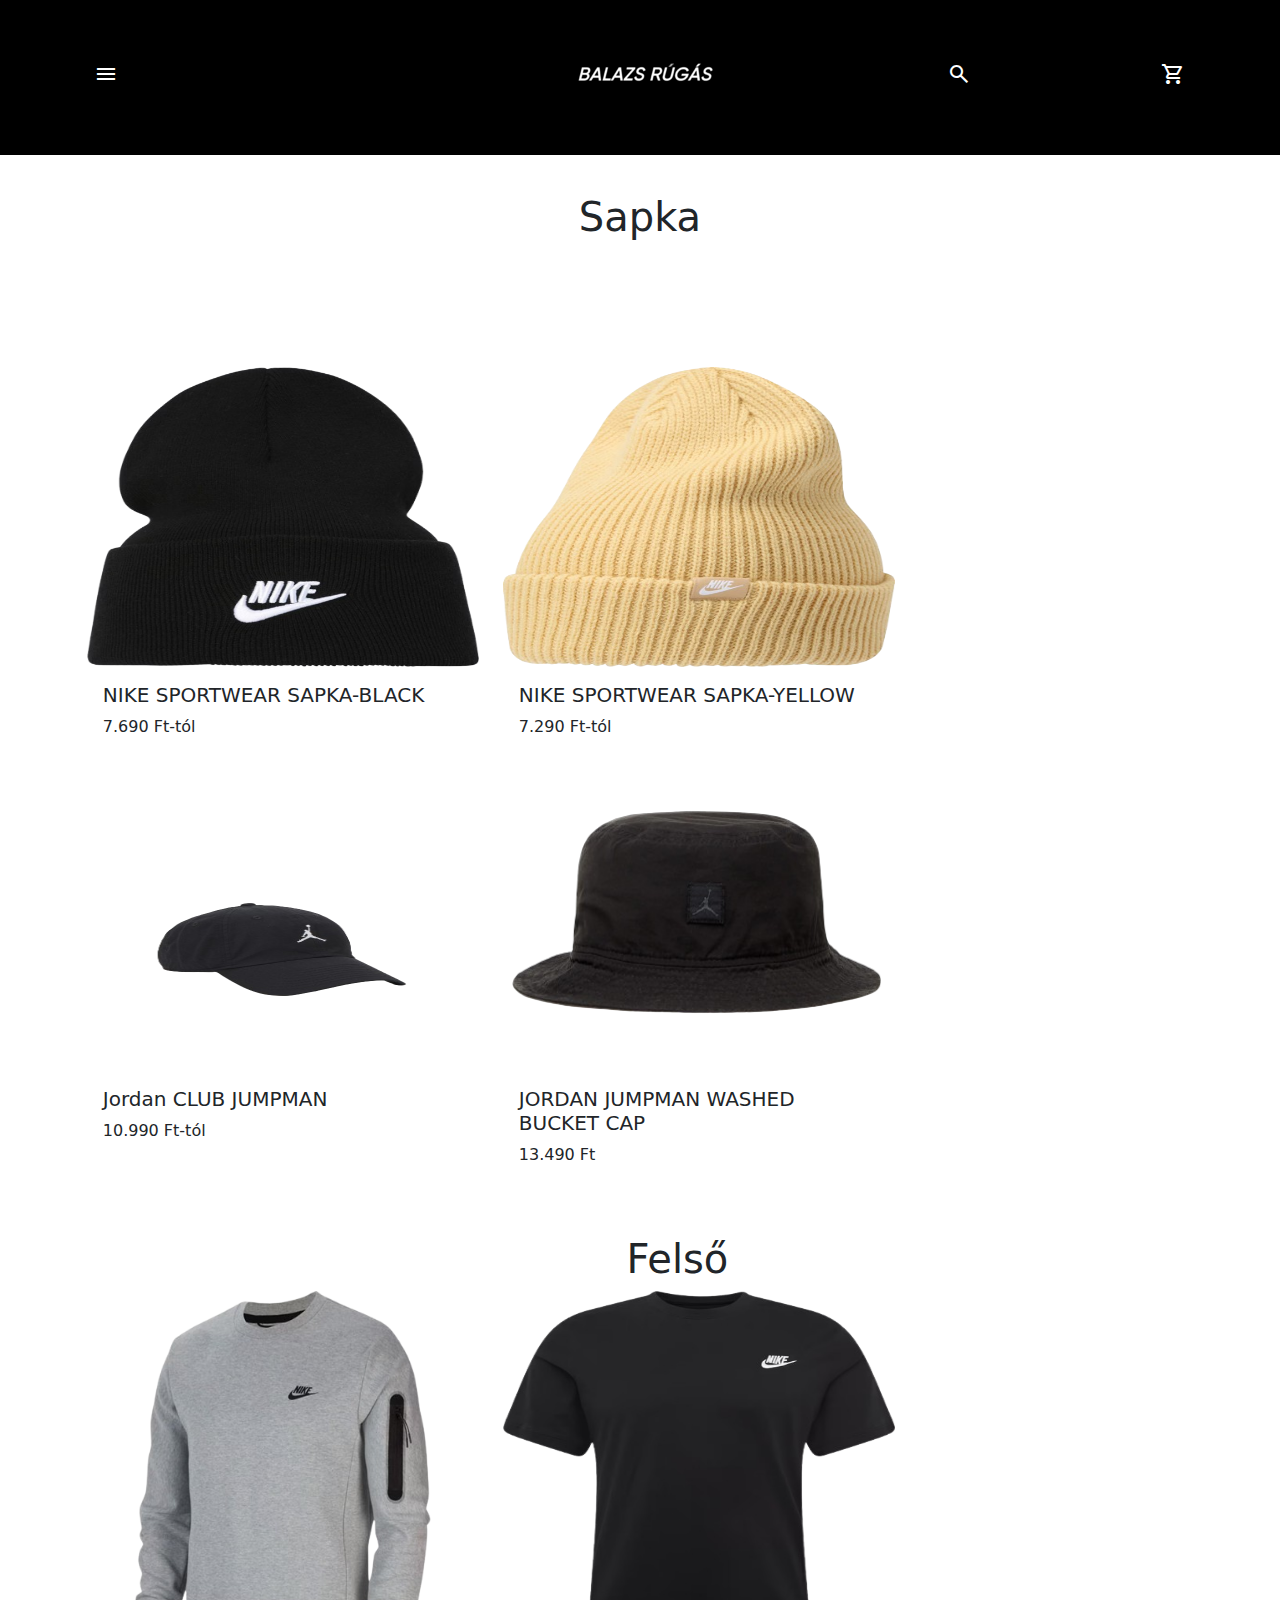
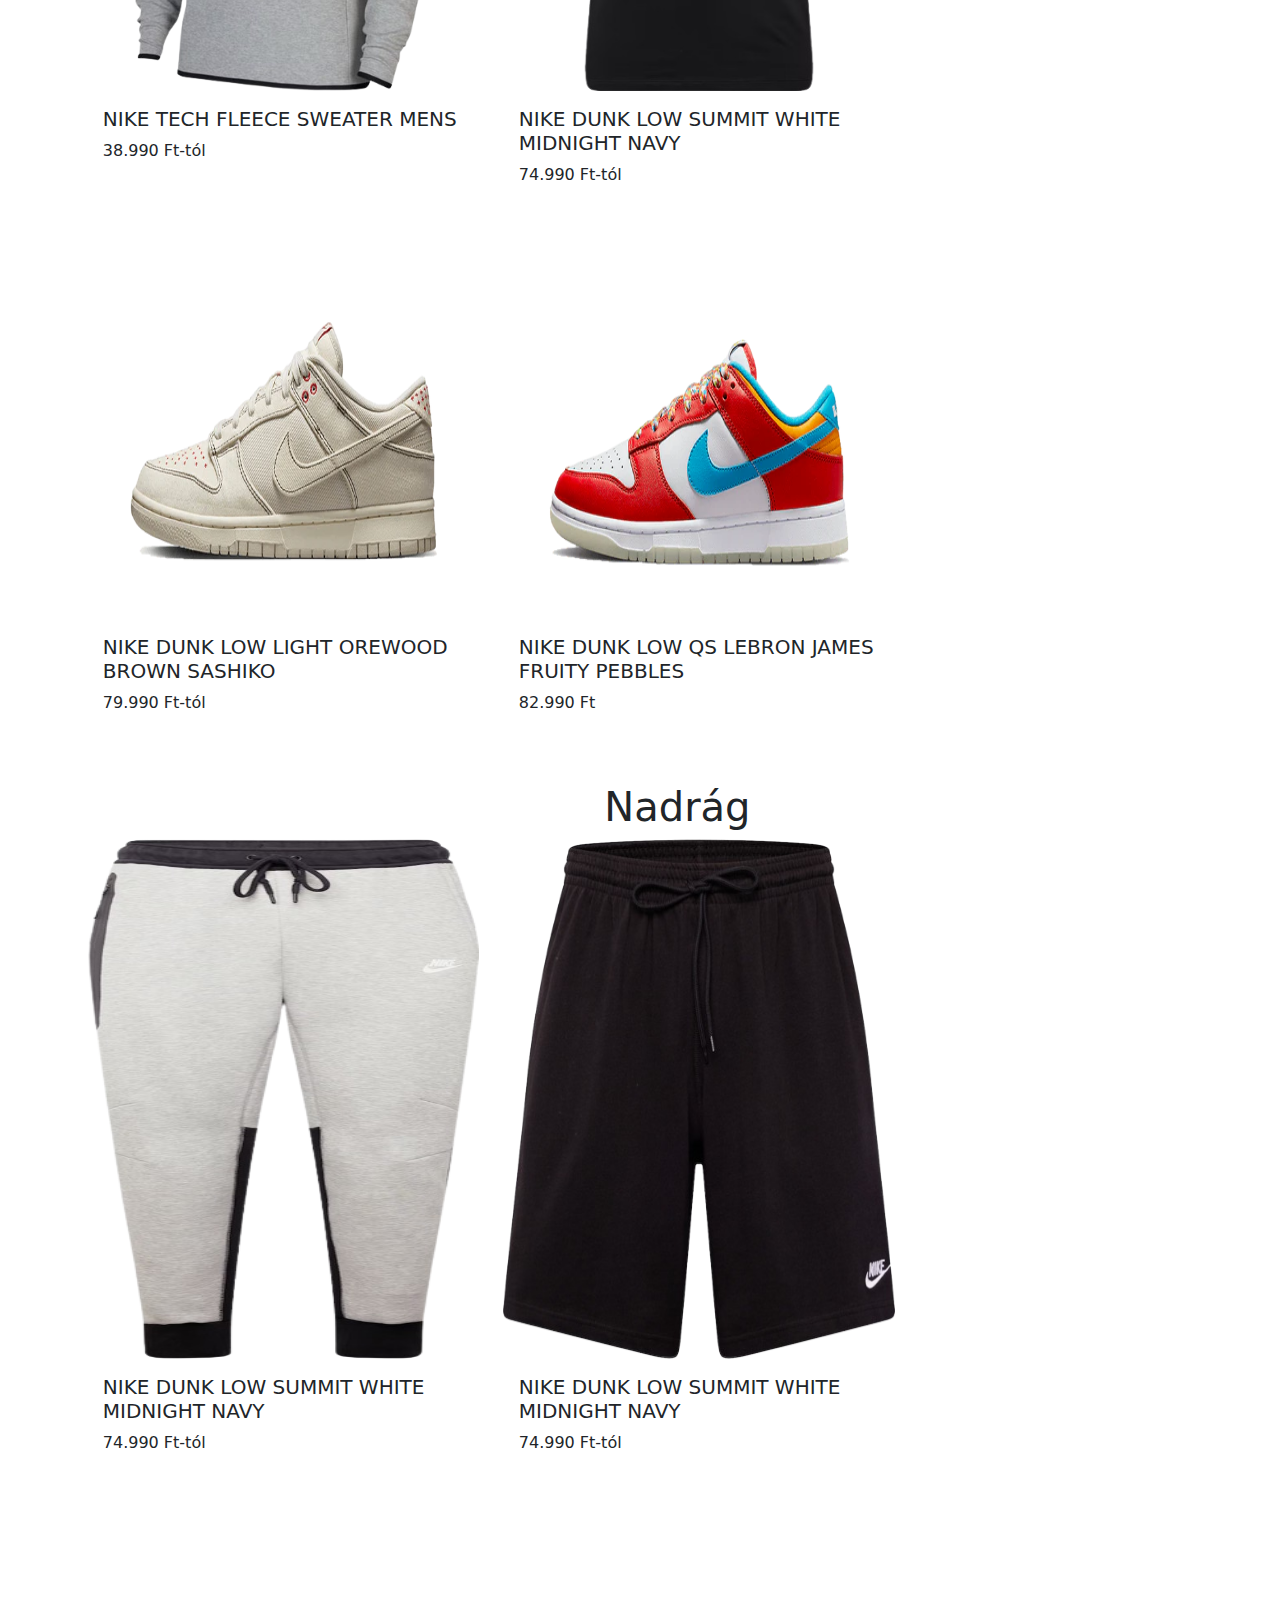
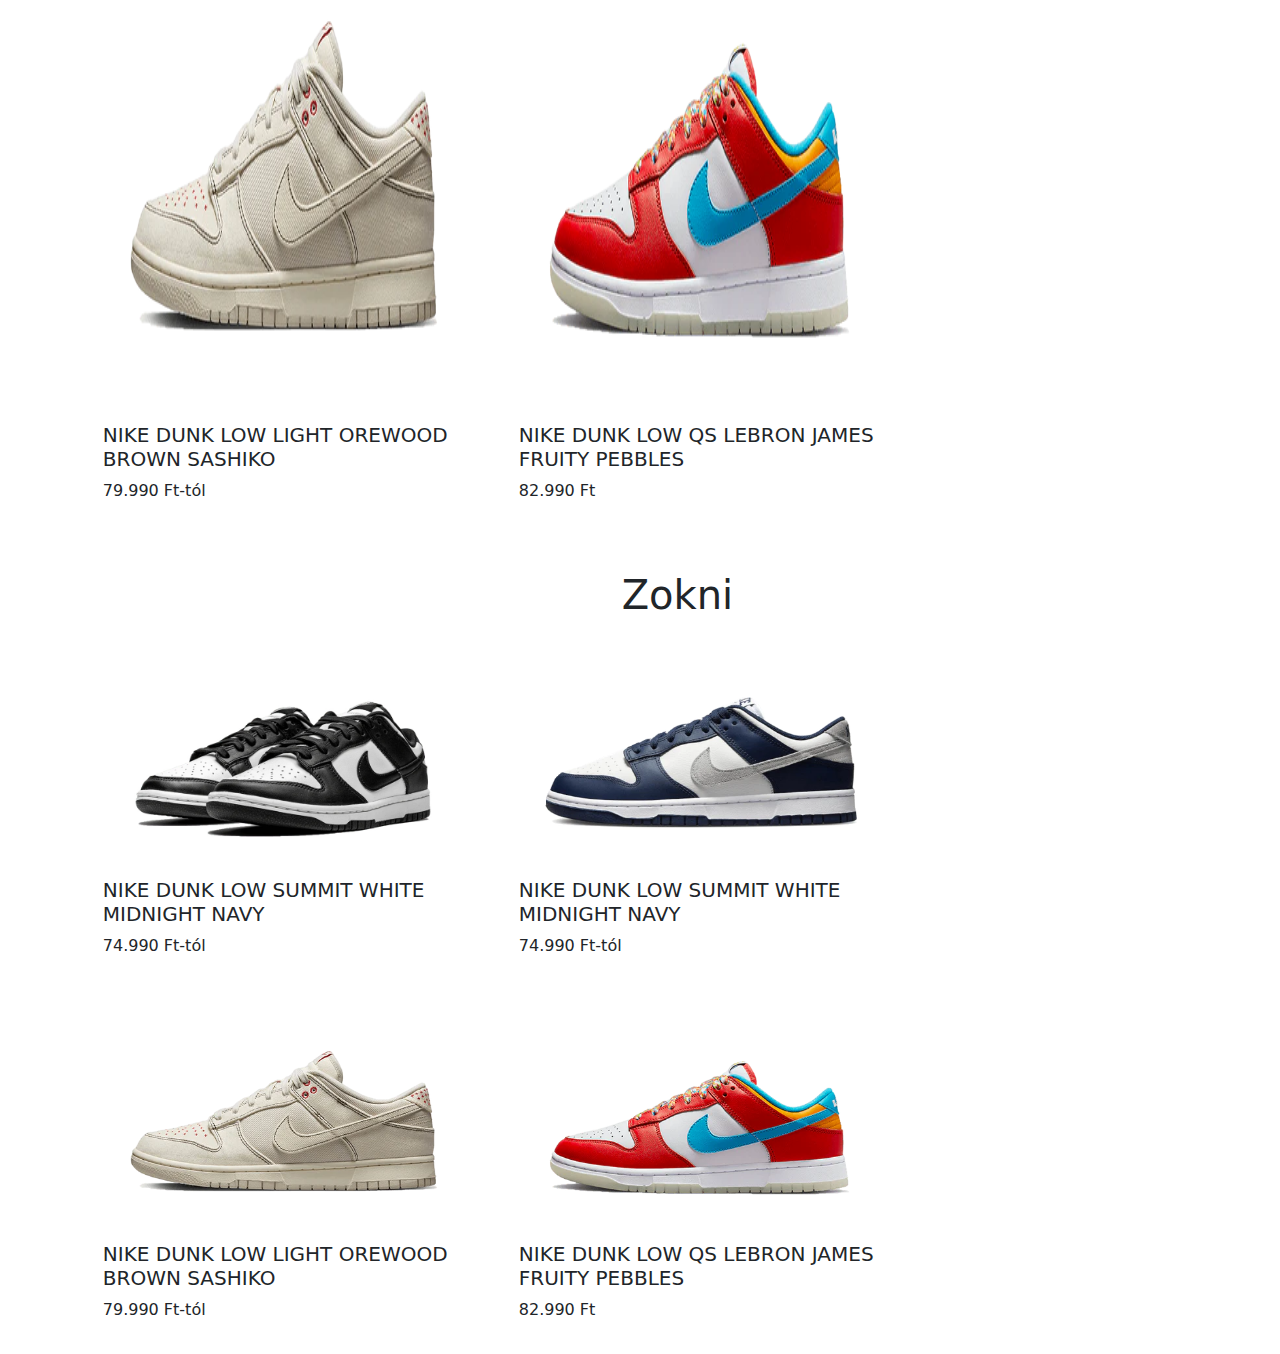
<file: ruhak.html>
<!DOCTYPE html>
<html lang="hu">
<head>
    <meta charset="UTF-8">
    <meta name="viewport" content="width=device-width, initial-scale=1.0">
    <title>Jordan</title>

    <link rel="icon" type="image/x-icon" href="balazs-kicks-keresoBR.png">


    <link href="https://cdn.jsdelivr.net/npm/bootstrap@5.3.3/dist/css/bootstrap.min.css" rel="stylesheet" integrity="sha384-QWTKZyjpPEjISv5WaRU9OFeRpok6YctnYmDr5pNlyT2bRjXh0JMhjY6hW+ALEwIH" crossorigin="anonymous">
    <script src="https://cdn.jsdelivr.net/npm/bootstrap@5.3.3/dist/js/bootstrap.bundle.min.js" integrity="sha384-YvpcrYf0tY3lHB60NNkmXc5s9fDVZLESaAA55NDzOxhy9GkcIdslK1eN7N6jIeHz" crossorigin="anonymous"></script>
    <link rel="stylesheet" href="https://fonts.googleapis.com/css2?family=Material+Symbols+Outlined:opsz,wght,FILL,GRAD@20..48,100..700,0..1,-50..200" />
    <script src="https://ajax.googleapis.com/ajax/libs/jquery/3.7.1/jquery.min.js"></script>
    <link rel="stylesheet" href="style.css">

</head>
<body>
    



  <nav class="navbar navbar-black" >
    <div class="container">
      <div class="nav-item">
        <button class="btn btn-primary" type="button"  data-bs-toggle="offcanvas" data-bs-target="#offcanvasWithBothOptions" aria-controls="offcanvasWithBothOptions">
          <span class="material-symbols-outlined">menu</span>
        </button>
      </div>
        <div class="offcanvas offcanvas-start customoffcanvas" data-bs-scroll="true"  id="offcanvasWithBothOptions" aria-labelledby="offcanvasWithBothOptions">
          <div class="offcanvas-header">
            <button type="button" class="btn-close" data-bs-dismiss="offcanvas" aria-label="Close"></button>
          </div>
          <div class="offcanvas-body">
            <ul>
              <a href="index.html" target="_self">
                <li>Főoldal</li>
              </a>
              
              <li class="nav-item dropdown">
                <a class="nav-link dropdown-toggle" href="#" id="navbarDropdown" role="button" data-bs-toggle="dropdown" aria-expanded="false">
                  Sneakers
                </a>
                <ul class="dropdown-menu border border-0" aria-labelledby="navbarDropdown">
                  <li><a class="dropdown-item" href="jordan.html">Jordan</a></li>
                  <li><a class="dropdown-item" href="dunk.html">Dunk</a></li>
                  <li><a class="dropdown-item" href="nikeTn.html">Nike Tn</a></li>
                </ul>
              </li>
              <script src="https://cdn.jsdelivr.net/npm/bootstrap@5.3.0/dist/js/bootstrap.bundle.min.js"></script>

               
          
              <a href="ruhak.html">
                <li>
                  Ruhák
                </li>
              </a>
          

            </ul>
          </div>
        </div>
     
    

<!-- logo -->


      <a class="navbar-brand" href="index.html" target="_self" style="margin-top: -1%;">
        <img src="logo/logo-oldal (1).png" alt="Bootstrap">
      </a>



<!-- search -->


      <div class="nav-item">
        <button class="btn btn-secondary" type="button" data-bs-toggle="offcanvas" data-bs-target="#offcanvasRight" aria-controls="offcanvasRight">
          <span class="material-symbols-outlined">search</span>
        </button>
     
        <div class="offcanvas offcanvas-end"  id="offcanvasRight" aria-labelledby="offcanvasRight">
          <div class="offcanvas-header">
            <button type="button" class="btn-close" data-bs-dismiss="offcanvas" aria-label="Close"></button>
          </div>
          <div class="offcanvas-body">
            

         
          
              <input class="form-control border border-0 " id="myInput" type="text" placeholder="kereses...">
              <hr>

            




          </div>
        </div>
      </div>

      
         
<!-- cart -->


      <div class="nav-item">
        <button class="btn btn-third" type="button" data-bs-toggle="offcanvas" data-bs-target="#offcanvasRightCart" aria-controls="offcanvasRightCart">
          <span class="material-symbols-outlined">shopping_cart</span>
        </button>
        <div class="offcanvas offcanvas-end"  id="offcanvasRightCart" aria-labelledby="offcanvasRightCart">
          <div class="offcanvas-header">
            <button type="button" class="btn-close" data-bs-dismiss="offcanvas" aria-label="Close"></button>
          </div>
          <div class="offcanvas-body3">
            

            <span class="material-symbols-outlined">shopping_cart</span> <div class="number">0</div>
           <div class="kosar">A kosarad üres</div>


          </div>
        </div>
      </div>
    </div>
</nav>
       <script src="https://cdn.jsdelivr.net/npm/bootstrap@5.3.0/dist/js/bootstrap.bundle.min.js"></script> 
    
    



       <main >
        <div class=" jordanindex">
          <div class="col">
            <h1 class="text-center">Sapka</h1>
          </div>
        </div>


        
        <div class="container-fluid">
          <div class="row jordan1card">
          <div class="card col-6 col-md-4 col-lg-3 col-xl-2 border border-0 mb-3 sapka" >
              <img class="card-img-top feketesapka" src="ruha-img/sapka/fekete_sapka.png" alt="Card image cap">
              <div class="card-body">
                <h5 class="card-title">NIKE SPORTWEAR SAPKA-BLACK</h5>
                <p class="card-text">7.690 Ft-tól</p>
              </div>
            </div>

          
            <div class="card col-6 col-md-4 col-lg-3 col-xl-2 border border-0 mb-3 sapka" >
              <img class="card-img-top sargasapka" src="ruha-img/sapka/sarga_sapka.png" alt="Card image cap">
              <div class="card-body">
                <h5 class="card-title">NIKE SPORTWEAR SAPKA-YELLOW</h5>
                <p class="card-text">7.290 Ft-tól</p>
              </div>
            </div>

            <div class="card col-6 col-md-4 col-lg-3 col-xl-2 border border-0 mb-3 sapka" >
              <img class="card-img-top custom jordansapka" src="ruha-img/sapka/jordan_fekete_sapka.png" alt="Card image cap" >
              <div class="card-body">
                <h5 class="card-title">Jordan CLUB JUMPMAN</h5>
                <p class="card-text">10.990 Ft-tól</p>
              </div>
            </div>

            <div class="card col-6 col-md-4 col-lg-3 col-xl-2 border border-0 mb-3 sapka">
              <img class="card-img-top korsapka" src="ruha-img/sapka/fekete_kor_sapka.png" alt="Card image cap">
              <div class="card-body">
                <h5 class="card-title">JORDAN JUMPMAN WASHED BUCKET CAP</h5>
                <p class="card-text">13.490 Ft</p>
              </div>
            </div>

           
        
        

        
    
        <div class=" jordanindex">
          <div class="col">
            <h1 class="text-center">Felső</h1>
          </div>
        </div>


        <div class="card col-6 col-md-4 col-lg-3 col-xl-2 border border-0 mb-3 felso" >
          <img class="card-img-top szurkepulcsi" src="ruha-img/felso/nike_pulcsi_szurke.png" alt="Card image cap">
          <div class="card-body">
            <h5 class="card-title">NIKE TECH FLEECE SWEATER MENS</h5>
            <p class="card-text">38.990 Ft-tól</p>
          </div>
        </div>

      
        <div class="card col-6 col-md-4 col-lg-3 col-xl-2 border border-0 mb-3 felso" >
          <img class="card-img-top feketepolo" src="ruha-img/felso/fekete_polo.png" alt="Card image cap">
          <div class="card-body">
            <h5 class="card-title">NIKE DUNK LOW SUMMIT WHITE MIDNIGHT NAVY</h5>
            <p class="card-text">74.990 Ft-tól</p>
          </div>
        </div>

        <div class="card col-6 col-md-4 col-lg-3 col-xl-2 border border-0 mb-3 felso" >
          <img class="card-img-top custom dunkkrem" src="dunk-img/dunk_krem_elol.png" alt="Card image cap" >
          <div class="card-body">
            <h5 class="card-title">NIKE DUNK LOW LIGHT OREWOOD BROWN SASHIKO</h5>
            <p class="card-text">79.990 Ft-tól</p>
          </div>
        </div>

        <div class="card col-6 col-md-4 col-lg-3 col-xl-2 border border-0 mb-3 felso">
          <img class="card-img-top dunkrainbow" src="dunk-img/dunk_rainbow_elol.png" alt="Card image cap">
          <div class="card-body">
            <h5 class="card-title">NIKE DUNK LOW QS LEBRON JAMES FRUITY PEBBLES</h5>
            <p class="card-text">82.990 Ft</p>
          </div>
        </div>



     
        
        
    
        <div class=" jordanindex">
          <div class="col">
            <h1 class="text-center">Nadrág</h1>
          </div>
        </div>

        <div class="card col-6 col-md-4 col-lg-3 col-xl-2 border border-0 mb-3 nadrag" >
          <img class="card-img-top szurkemelegito" src="ruha-img/gatya/nike_szurkefekete_melegito.png" alt="Card image cap">
          <div class="card-body">
            <h5 class="card-title">NIKE DUNK LOW SUMMIT WHITE MIDNIGHT NAVY</h5>
            <p class="card-text">74.990 Ft-tól</p>
          </div>
        </div>

        <div class="card col-6 col-md-4 col-lg-3 col-xl-2 border border-0 mb-3 nadrag" >
          <img class="card-img-top feketeshort" src="ruha-img/gatya/fekete_rovidgatya.png" alt="Card image cap">
          <div class="card-body">
            <h5 class="card-title">NIKE DUNK LOW SUMMIT WHITE MIDNIGHT NAVY</h5>
            <p class="card-text">74.990 Ft-tól</p>
          </div>
        </div>

        <div class="card col-6 col-md-4 col-lg-3 col-xl-2 border border-0 mb-3 nadrag" >
          <img class="card-img-top custom dunkkrem" src="dunk-img/dunk_krem_elol.png" alt="Card image cap" >
          <div class="card-body">
            <h5 class="card-title">NIKE DUNK LOW LIGHT OREWOOD BROWN SASHIKO</h5>
            <p class="card-text">79.990 Ft-tól</p>
          </div>
        </div>

        <div class="card col-6 col-md-4 col-lg-3 col-xl-2 border border-0 mb-3 nadrag">
          <img class="card-img-top dunkrainbow" src="dunk-img/dunk_rainbow_elol.png" alt="Card image cap">
          <div class="card-body">
            <h5 class="card-title">NIKE DUNK LOW QS LEBRON JAMES FRUITY PEBBLES</h5>
            <p class="card-text">82.990 Ft</p>
          </div>
        </div>





    
        
        
       
            <div class=" jordanindex">
              <div class="col">
                <h1 class="text-center">Zokni</h1>
              </div>
            </div>



            <div class="card col-6 col-md-4 col-lg-3 col-xl-2 border border-0 mb-3" >
              <img class="card-img-top panda" src="card-img/card-panda1.jpg" alt="Card image cap">
              <div class="card-body">
                <h5 class="card-title">NIKE DUNK LOW SUMMIT WHITE MIDNIGHT NAVY</h5>
                <p class="card-text">74.990 Ft-tól</p>
              </div>
            </div>
    
          
            <div class="card col-6 col-md-4 col-lg-3 col-xl-2 border border-0 mb-3" >
              <img class="card-img-top dunkkek" src="dunk-img/dunk_kek_elol.png" alt="Card image cap">
              <div class="card-body">
                <h5 class="card-title">NIKE DUNK LOW SUMMIT WHITE MIDNIGHT NAVY</h5>
                <p class="card-text">74.990 Ft-tól</p>
              </div>
            </div>
    
            <div class="card col-6 col-md-4 col-lg-3 col-xl-2 border border-0 mb-3" >
              <img class="card-img-top custom dunkkrem" src="dunk-img/dunk_krem_elol.png" alt="Card image cap" >
              <div class="card-body">
                <h5 class="card-title">NIKE DUNK LOW LIGHT OREWOOD BROWN SASHIKO</h5>
                <p class="card-text">79.990 Ft-tól</p>
              </div>
            </div>
    
            <div class="card col-6 col-md-4 col-lg-3 col-xl-2 border border-0 mb-3">
              <img class="card-img-top dunkrainbow" src="dunk-img/dunk_rainbow_elol.png" alt="Card image cap">
              <div class="card-body">
                <h5 class="card-title">NIKE DUNK LOW QS LEBRON JAMES FRUITY PEBBLES</h5>
                <p class="card-text">82.990 Ft</p>
              </div>
            </div>
    

       
          </div>
        </div>
            


       </main>
</body>
</html>
</file>
<file: style.css>
a {
  text-decoration: none;
  color: black;
}




/* hatter cipoknek */




.custom-background-white {
  background-image: url('shoe-buying-img/card-airforce1-removebg-preview.png');
  background-repeat: no-repeat;
  background-size: cover;
  background-position: center bottom 90%;
  background-size: 20%;

}



/* Define default hidden state for the background classes */

.custom-background-white {
  background-image: none;
}

/* Media query for screens 1000px and wider */
@media (min-width: 1500px) {
 

  .custom-background-white {
    display: block;
    background-image: url('shoe-buying-img/card-airforce1-removebg-preview.png');
    background-size: 20%; /* Adjusts the background image size */
    background-position: center bottom 90%;
    background-repeat: no-repeat;
  }
}




@media (min-width: 2000px) {
  .custom-background-white {
    background-image: none; 
  }
}

@media (min-width: 2000px) {
  .custom-background-black {
    background-image: none; 
  }
}





a:visited {
  color: grey;
}


/* navbar  !important*/

/* nav  */



.btn-secondary {
    position: relative;
    left: 500px; /* Move the button 50px to the left */
    background: none;
    color: white;
    border: none;
  }
  
  .btn-secondary {
    background: none;
    color: white;
    border: none;
  }
  .btn-third {
    color: white;
  }
  
  .btn-primary {
    background: none;
    color: white;
    border: none;
  }
  .dropdown-menu li {
   text-decoration: none;
  }
  
  
  
  
  
  .navbar {
    position: relative;
    background-color: transparent; /* Set the background color as transparent */
    z-index: 4000;
  
  }
  
  .navbar-brand {
    position: absolute;
    margin-left: 260px; /* Move the logo 100px to the left */
    margin-top: -80px;
    flex: 1; /* Allow the navbar-brand to grow and take up available space */
    max-width: 200px;
  }

  .navbar-brand img {
  display: inline-block;
  /* margin-top: 15%; */
  }
  
  
  



 


  
  
  
  @media (max-width: 768px) {
    .navbar-brand {
      position: static; /* Reset position for small screens */
      padding-right: 20px; /* Add padding instead of absolute positioning */
      display: flex;
      align-items: center;
      width: 20px;
      max-width: 160px;
      margin-left: 0;
      
    }
    
  
    .navbar-brand img {
      margin-left: -1px;
      margin-top: -40px;
    }


    .btn-secondary {
      left: 0; /* Reset positioning for small screens */
      position: static;
      margin-left: -20px; /* Adjust margin instead of relative positioning */
      margin-top: -40px;
    }

    .btn-primary {
      margin-top: -40px;
    }

    .btn-third {
      margin-top: -40px;
      
    }
  
    header {
      margin-top: -110px;
    }

    header img {
      margin-top: 86px;
    }

    .carousel-control-prev.kovi {
      margin-top: 35%;
    } 
    
    .carousel-control-next.kovi {
      margin-top: 35%;
    }

 


  }
  
  @media (max-width: 2560px) {
    .navbar-brand {
      position: static; 
      padding-left: 20px; 
      align-items: center;
    }
  
    .btn-secondary {
      left: 0; /* Reset positioning for small screens */
    }
  
    header {
      margin-top: -130px;
    }

    
  }
  





/* offcanvas !important */



/* sneaker dropdown */






/* masik offcanvasok */

.offcanvas-header1 .btn-close {
    margin-left: -3px;
    margin-top: 2px;
    border: 0.3px ridge grey;
    border-radius: 40px;
  }
  
   .offcanvas-start1 {
    margin-left: 2%;
    margin-top: 4%;
    height: 96%;
  } 
  
  ul {
    list-style-type: none;
  }
  
  li {
    font-size: 40px;
    cursor: pointer;
    transition: 0.3s ease;
    

  }
  
  li:hover {
  text-decoration: underline solid 1px black;
  
  }
  

  
  .kosar {
    margin-left: 42%;
    margin-top: 3%;
    font-size: 18px;
    font-weight: bold;
  }
  
  
  .customoffcanvas {
    margin-left: 2%;
  }
  
   .offcanvas {
    margin-right: 2%;
    margin-top: 1%;
    height: 96%;
  } 
  
  
  
  
  
  .custom input {
  padding: 10px;
  }
  
  .custom input::placeholder {
  font-size: larger;
  font-family: 'Segoe UI', Tahoma, Geneva, Verdana, sans-serif;
  }
  
  
  
  .offcanvas-body3 span {
  margin-left: 50%;
  font-size: 55px;
  margin-top: 40%;
  
  }
  
  
  
   .offcanvas-body3  .number {
  margin-left: 62%;
  margin-top: -6%;
  background-color: black;
  border-radius: 40px;
  width: 18px;
  color: white;
  text-align: center;
  } 
  
  
  



  
  /* header (slider)  !important*/


  header {
    margin-top: -210px;
  }

 header span .custom2{
   background-color: red;
  }
  header img {
    width: 100%;
  }


 
  @media (max-width: 340px){
    header img {
      width: 500%;
      
    }
  }



  /* cardok 1 resz !important*/



  /* best seller sor */

.row {
    margin-top: 10%;
    margin-left: 5%;
   
}

.card {
    /* width: 25%; */
    width: 26rem;
}



/* különleges sor */




.card img {
    cursor: pointer;
}



.custom {
    height: 80%;
}


.bestseller {
    font-weight: bold;
     font-size: 3rem; 
}

.mosterkezett {
  color: burlywood;
}




/* cipo mozgatas !important */


.yzRNR:hover {
    content: url(card-img/card-yeezyrnr.jpg);
}

.af1:hover {
    content: url(card-img/card-airforce1.jpg);
}

.panda:hover {
    content: url(card-img/card-pandaoldal.jpg);
}






/* jordanek */


.jordan1red:hover {
  content: url(jordan-img/jordan_1_red_oldal.png);
}

.jordan1b:hover {
content: url(jordan-img/jordan_1_blue_oldal.png);
}

.jordan1fxp:hover {
  content: url(jordan-img/jordan_1_fekete_piros_oldal.png);
}

.jordan1zöld:hover {
  content: url(jordan-img/jordan_1_zold_oldal.png);
}

.jordan1szürke:hover {
  content: url(jordan-img/jordan_1_szürke_oldal.jpg);
}

.jordan1smoke:hover {
  content: url(jordan-img/jordan1_smoke_oldal.jpg);
}

.jordan1yellow:hover {
  content: url(jordan-img/jordan_1_yellow_oldal.png);
}

.jordan1obsidian:hover {
  content: url(jordan-img/jordan_1_obisidan_oldal.png);
}

.jordan4millitary:hover {
  content: url(jordan-img/jordan_4_millitary_oldal.png);
}

.jordan4kekes:hover {
  content: url(jordan-img/jordan_4_kekes_oldal.png);
}

.jordan4pirosas:hover {
  content: url(jordan-img/jordan_4_piros_feher_oldal.png);
}

.jordan4yellow:hover {
  content: url(jordan-img/jordan_4_sarga_oldal.png);
}

.jordan2feher:hover {
  content: url(jordan-img/jordan_2_feher_olda.png);
}

.jordan2krem:hover {
  content: url(jordan-img/jordan_2_krem_oldal.png);
}

.jordan2sarga:hover {
  content: url(jordan-img/jordan_2_sárgás_oldal.png);
}

.jordan4millitary2:hover {
  content: url(jordan-img/jordan_4_millitary_oldal.png);
}

.jordan3kek:hover {
  content: url(jordan-img/jordan_3_kek_oldal.png);
}

.jordan3sotet:hover {
  content: url(jordan-img/jordan_3_sotet_oldal.png);
}

.jordan3zold:hover {
  content: url(jordan-img/jordan_3_zold_oldal.png);
}

.jordan3vilagos:hover {
  content: url(jordan-img/jordan_3_vilagos_oldal.png);
}

/*dunkok*/

.dunkkek:hover {
  content: url(dunk-img/dunk_kek_oldal.png);
}

.dunkkrem:hover {
  content: url(dunk-img/dunk_krem_oldal.png);
}

.dunkrainbow:hover {
  content: url(dunk-img/dunk_rainbow_oldal.png);
}

.dunkszurke:hover {
  content: url(dunk-img/dunk_szurke_oldal.png);
}

.dunkpiros:hover {
  content: url(dunk-img/dunk_piros_oldal.png);
}

.dunkpink:hover {
  content: url(dunk-img/dunk_pink_oldal.png);
}

.dunkiron:hover {
  content: url(dunk-img/dunk_iron_oldal.png);
}

/*tnek*/

.tnkek:hover {
  content: url(tn-img/tn_oldal_kek.png);
}

.tnbarca:hover {
  content: url(card-img/card-tnfront.jpg);
}

.tnfeher:hover {
  content: url(tn-img/tn_feher_oldal.png);
}

.tnkeknarancs:hover {
  content: url(tn-img/tn_sotetkek_narancs_oldal.png);
}

.tnfeka:hover {
  content: url(tn-img/tn-fekete-oldal.png);
}

.tnfeherfekete:hover {
  content: url(tn-img/tn_feher_fekete_oldal.png);
}

.tnfeketenarancs:hover {
  content: url(tn-img/tn_narancs_fekete_oldal.png);
}












/*ruhak*/
.sapka img {
  height: 500px;
}

.felso img {
  height: 500px;
}


.feketesapka:hover {
  content: url(ruha-img/sapka/fekete_sapka_oldal.png);
}

.sargasapka:hover {
  content: url(ruha-img/sapka/sarga_sapka_oldal.png);
}

.jordansapka:hover {
  content: url(ruha-img/sapka/jordan_fekete_sapka_hatul.png);
}

.korsapka:hover {
  content: url(ruha-img/sapka/fekete_kor_sapka_hatul.png);
}

.szurkepulcsi:hover {
  content: url(ruha-img/felso/nike_pulcsi_szurke_hatul.png);
}

.feketepolo:hover {
  content: url(ruha-img/felso/fekete_polo_hatul.png);
}



.feketeshort:hover {
  content: url(ruha-img/gatya/fekete_rovidgatya_elol.png);
}

.szurkemelegito:hover {
  content: url(ruha-img/gatya/nike_szurkefekete_melegito_elol.png);
}












/* ruhak */




.sapka img {
  height: 300px;
}

.felso img {
  height: 400px;
}

.nadrag img {
  height: 520px;
}


.zokni img {
  height: 450px;
}

.feketesapka:hover {
  content: url(ruha-img/sapka/fekete_sapka_oldal.png);
}

.sargasapka:hover {
  content: url(ruha-img/sapka/sarga_sapka_oldal.png);
}

.jordansapka:hover {
  content: url(ruha-img/sapka/jordan_fekete_sapka_hatul.png);
}

.korsapka:hover {
  content: url(ruha-img/sapka/fekete_kor_sapka_hatul.png);
}

.szurkepulcsi:hover {
  content: url(ruha-img/felso/nike_pulcsi_szurke_hatul.png);
}

.feketepolo:hover {
  content: url(ruha-img/felso/fekete_polo_hatul.png);
}

.jordanpulcsi:hover {
  content: url(ruha-img/felso/jordan_pulcsi_kozel.png);
}

.jordantop:hover {
  content: url(ruha-img/felso/jordan_top_hatul.png);
}

.feketeshort:hover {
  content: url(ruha-img/gatya/fekete_rovidgatya_elol.png);
}

.szurkemelegito:hover {
  content: url(ruha-img/gatya/szurke_gaty_hatul.png);
}

.nikepro:hover {
  content: url(ruha-img/gatya/nike_pro_hatul.png);
}

.nikebaggy:hover {
  content: url(ruha-img/gatya/nike_baggy_gatya_hatul.png);
}

.nikefeherzokni:hover {
content: url(ruha-img/zokni/nike_feher_zokni_hatul.png);
}

.jordanzokni:hover {
  content: url(ruha-img/zokni/jordan_zokni_hatul.png);
}

.j23zokni:hover {
  content: url(ruha-img/zokni/23_zokni_hatul.png);
}

.nikefeketezokni:hover {
content: url(ruha-img/zokni/nike_fekete_zokni_kozel.png);
}













  @media (max-width: 1250px) {
    .card {
      width: 50%;
      margin-left: -4%;
    }
     .card-title {
      width: 134%;
    } 
  }



  /* big pictures !important */


  section .card {
    width: 35rem;
}

.fejlec-bigpicture {
    font-weight: bold;
    font-size: 2rem;
}


  .swiper {
    display: flex;
    overflow-x: auto;
    scroll-snap-type: x mandatory;
    -webkit-overflow-scrolling: touch; 
  }
  
  .swiper-wrapper {
    display: flex;
    flex-wrap: nowrap;
  }
  
  .swiper-slide {
    flex: 0 0 auto;
    margin-right: 10px; 
    scroll-snap-align: start;
  }
  
  .rownospacebig {
    margin-top: 10%;
  }





  /* elvalaszto !important */


  .row2 {
    margin-top: 8%;
}

.elvalasztocontainer img {
 filter: brightness(50%); 
}




  .centered p {
    margin: 0;
   
  }
 
  .szovegelvalasz {
    color: white;
    position: absolute;
    margin-top: -20%;
    left: 50%; 
      transform: translate(-50%, -50%); 
    z-index: 5000; 
    color: #FFFFFF;
    font-size: 40px;
    font-weight: bold;
  }


  @media (max-width: 576px) {
    /* Adjust font size for smaller screens */
    .szovegelvalasz {
      font-size: 14px;
    }

    .text-wrapper {

      margin-left: 10%;
    }
 
     .navbar {
      width: 108%;
    }  
  }



  /* streetwear !important */

  .rownospace {
    margin-top: 10% ;
  }



/* footer !important */




 


  footer {
    background-color: black;
  }

  footer table {
    background-color: black;

  }

footer  .hatter {
    background-color: black !important;
    color: white;
}

.customtab a {
color: white;
text-decoration: none;
}

.customtab {
  width: 60%;
  margin-top: 10%;

  
}

.table-responsive {
  margin-left: 30%;
  width: 70%;
background-color: black;
}





@media (max-width: 578px) {
  .table-responsive {
    overflow-x: auto;
   margin-left: 0%;
   width: 120%;
   text-align: center;
   align-items: center;
   
  }
  .table-bordered td,
  .table-bordered th {
    border: none; 
  }
  .table-bordered td {
    display: block; 
  }
  .table-bordered td:first-child {
    border-top: none; 
  }
}














/* sneaker html oldal */


.navbar-black {
  background-color: black;
}


 main  .jordanindex {
  margin-left: 0%;
  width: 100%;
  margin-top: 3%;
} 



/* balazsrugas moving */


.text-wrapper h1 {
  margin: 0;
  box-sizing: border-box;
  font-family: 'Roboto', sans-serif;
  font-size: 4vw; 
  text-transform: uppercase;
  -webkit-text-stroke-width: 1px;
  padding: 0 10%; 
  letter-spacing: 1px;
  animation: move-rtl 6000ms linear infinite;
} 

.text-wrapper {
  display: flex;
  justify-content: flex-start;
  background-color: black;
  color: white;
  overflow: hidden;
  width: 100%;
 
}

@keyframes move-rtl {
  0% {
      transform: translateX(0);
  }
  100% {
      transform: translateX(-100%);
  }
}




.background-containerr {
  position: absolute;
  top: 0;
  left: 0;
  width: 100%;
  height: 100%;
  background-image: url(card-img/card-airforce1.jpg);
  background-size: cover;
  background-position: center;
  background-repeat: no-repeat;
}






@media (max-width: 730px) {



  .text-wrapper {
    width: 110%;
  margin-right: 4%;
  text-align: center;
  align-items: center;
  
  }

  
}































/* AF 1 oldal !important */


/* af1 kepek */







.jobb {
   float: right; 
  margin-top: 5%;
  margin-left: 5%;
}

.leiras span {
  padding: 10px 20px  ;
color: black;
  margin: 5px;
background-color: rgb(255, 255, 255);
border-radius: 6px;
border: 1px solid black;
cursor: pointer;
transition: background-color 0.8s ease;
}



.leiras span:hover {
  background-color: rgb(233, 230, 230);
}



.leiras .meretek {
  margin-top: 15%;
}


#aktiv {
  border: 1px solid black;
}

.cipok {
  cursor: pointer;
}






/* shieldek */

.shieldek {
  margin-top: 20%;

}

.shield {
  height: 90px;
  width: 70%;
}

.checkbox {
  margin-top: 25px;
  margin-left: 10px;
}

.kepp {
  margin-top: -30px;
  margin-left: 30px;
}

.shieldleiras {
  margin-left: 120px;
  margin-top: -48px;
}

.shieldara {
  margin-left: 120px;
}



/* meretek */

@media (max-width: 730px) {
  .leiras span {
    padding: 10px;
  }
}


.shield img {
  width: 30%;
}
</file>
